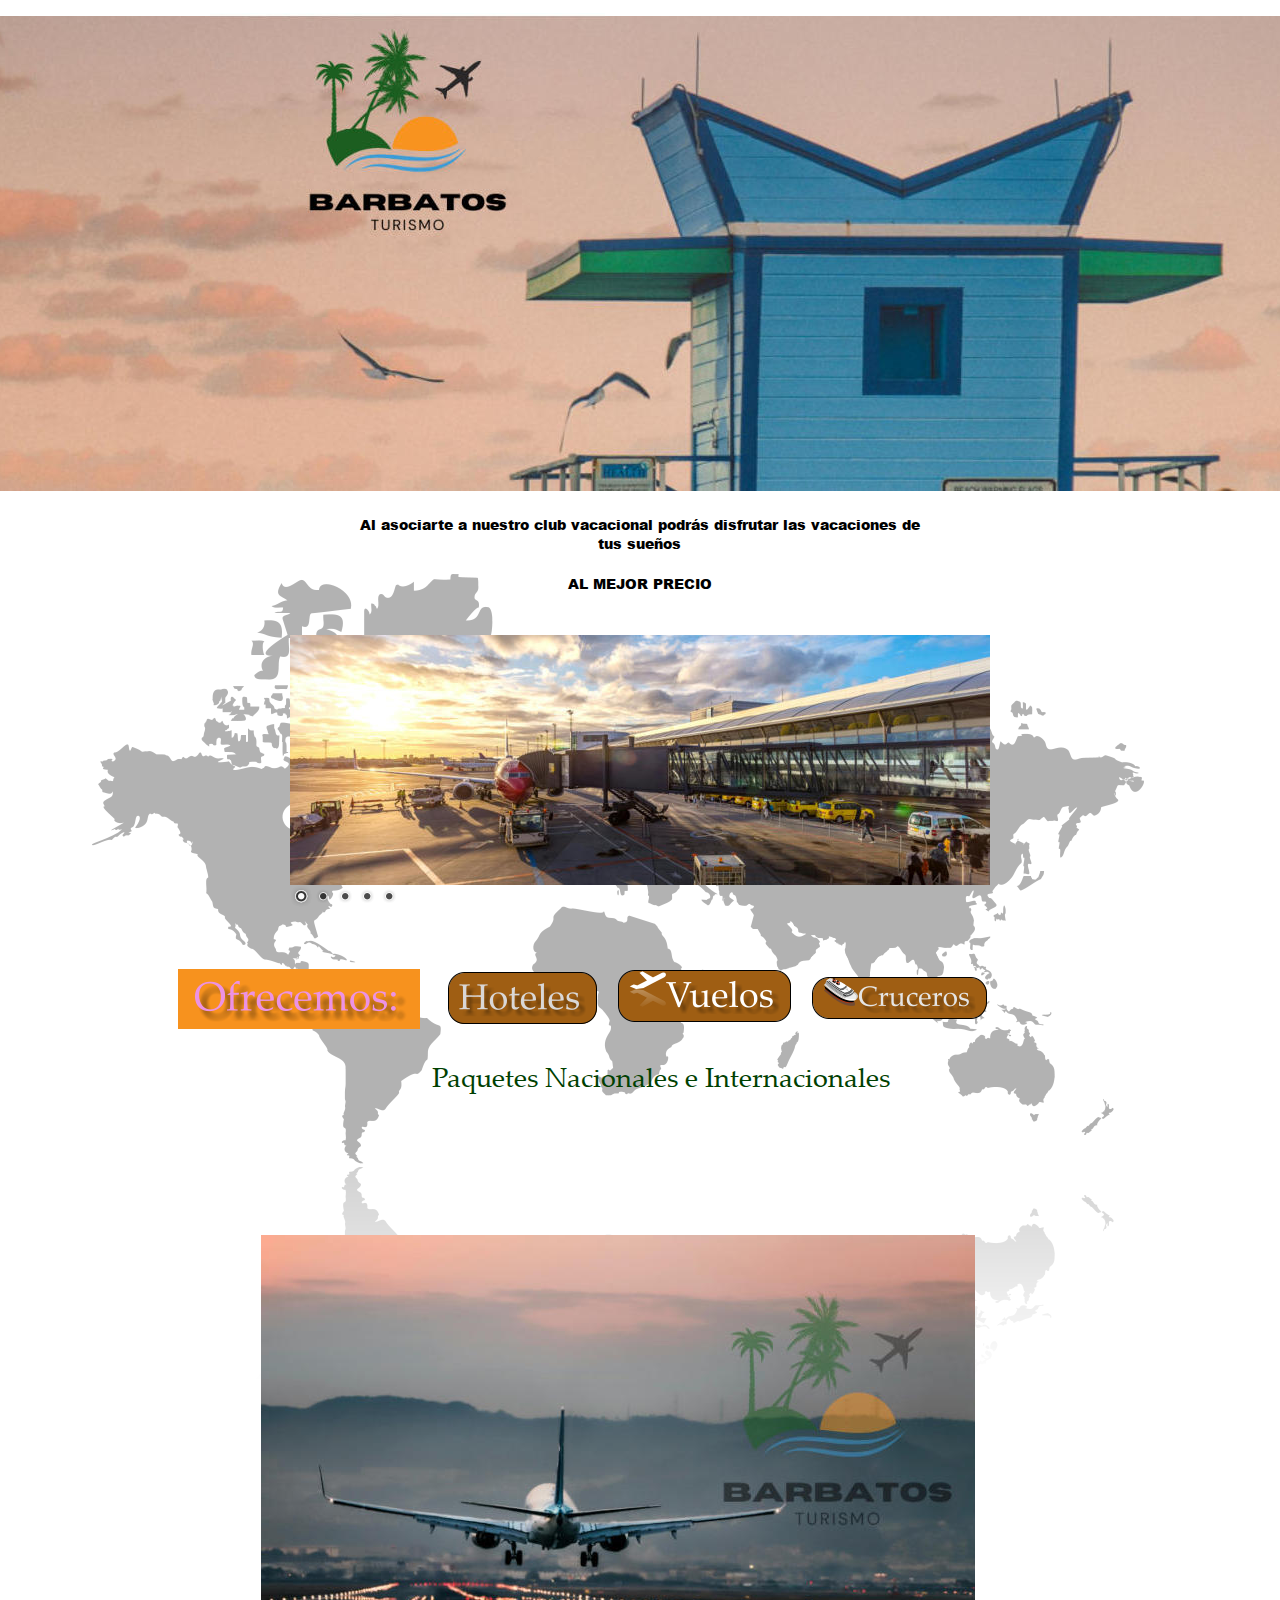
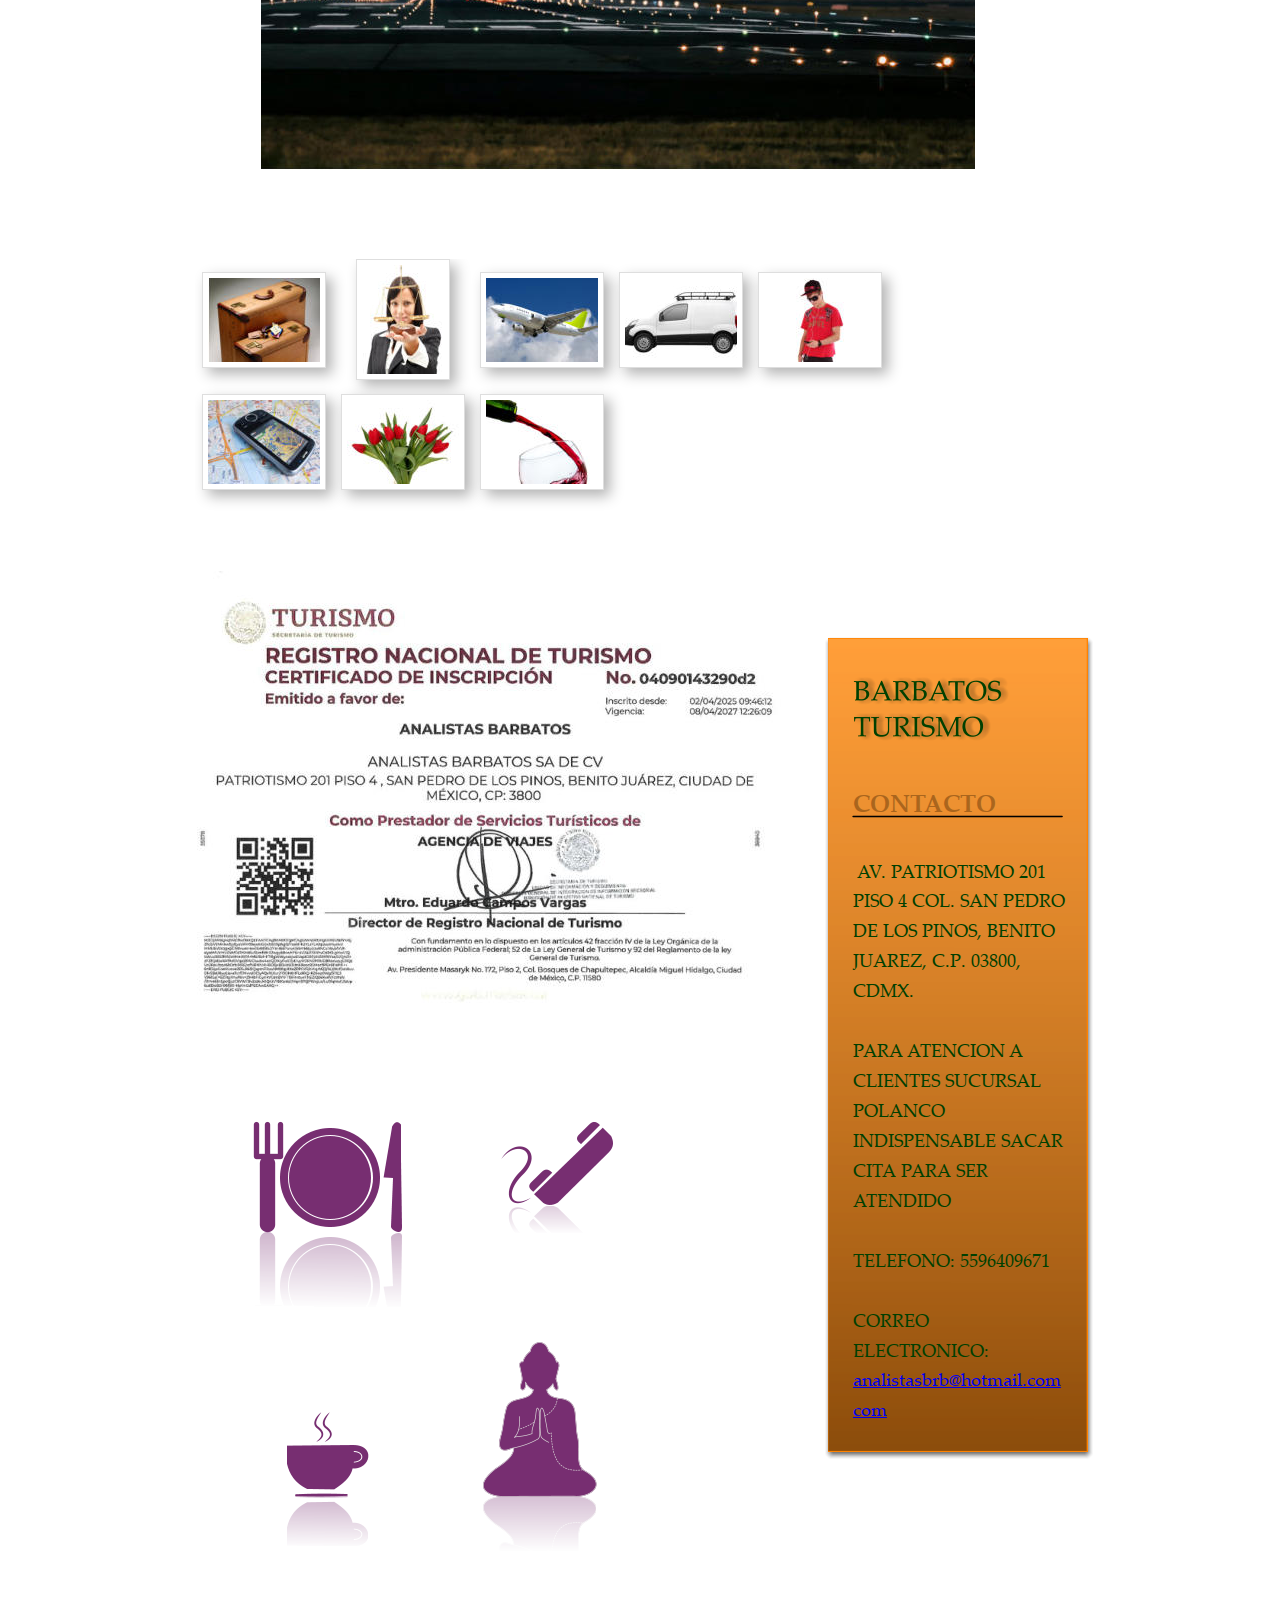
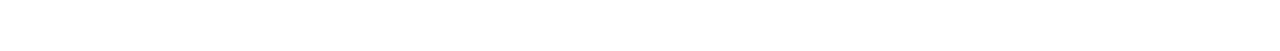
<file: index.htm>
<!DOCTYPE html PUBLIC "-//W3C//DTD XHTML 1.0 Transitional//EN" "http://www.w3.org/TR/xhtml1/DTD/xhtml1-transitional.dtd">
<html xmlns="http://www.w3.org/1999/xhtml">
<head>
 <meta http-equiv="X-UA-Compatible" content="IE=EDGE"/>
 <meta http-equiv="Content-Type" content="text/html; charset=Windows-1252"/>
 <meta name="Generator" content="Xara HTML filter v.8.1.1.474"/>
 <meta name="XAR Files" content="index_htm_files/xr_files.txt"/>
 <title>Barbatos Turismo | Viajando Juntos al siguiente nivel</title>
 <meta name="viewport" content="width=device-width, initial-scale=1" />
 <meta name="keywords" content="agencia de viajes, venta de boletos, vuelos baratos"/>
 <meta name="description" content="Barbatos Turismo te lleva a vivir experiencias únicas alrededor del mundo. Descubre destinos increíbles y personaliza tu viaje con atención personalizada desde CDMX."/>
 <link rel="stylesheet" type="text/css" href="index_htm_files/xr_fonts.css"/>
 <script type="text/javascript"><!--
 if(navigator.userAgent.indexOf('MSIE')!=-1 || navigator.userAgent.indexOf('Trident')!=-1){ document.write('<link rel="stylesheet" type="text/css" href="index_htm_files/xr_fontsie.css"/>');}
 --></script>
 <script language="JavaScript" type="text/javascript">document.documentElement.className="xr_bgh0";</script>
 <link rel="stylesheet" type="text/css" href="index_htm_files/xr_main.css"/>
 <link rel="stylesheet" type="text/css" href="index_htm_files/xr_text.css"/>
 <link rel="stylesheet" type="text/css" href="index_htm_files/custom_styles.css"/>
 <link rel="shortcut icon" type="image/ico" href="index_htm_files/favicon.ico"/>
 <link rel="icon" type="image/ico" href="index_htm_files/favicon.ico"/>
 <script type="text/javascript" src="index_htm_files/roe.js"></script>
 <script type="text/javascript" src="index_htm_files/replaceMobileFonts.js"></script>
 <link rel="stylesheet" type="text/css" href="index_htm_files/xr_all.css" id="xr_mvcss"/>
 <!--[if lt IE 9]><link rel="stylesheet" type="text/css" href="index_htm_files/xr_ie.css"/><![endif]-->
 <script type="text/javascript"> var xr_multivar=1;xr_ios_ini2();</script>
 <script type="text/javascript" src="index_htm_files/jquery.js"></script>
 <script type="text/javascript" src="index_htm_files/datamap.js"></script>
 <link rel="stylesheet" type="text/css" href="index_htm_files/ani.css"/>
 <script type="text/javascript" src="index_htm_files/jquery.cycle.all.min.js"></script>
 <script type="text/javascript" src="index_htm_files/cycle_bottomradio_v8_config.js"></script>
 <script type="text/javascript" src="index_htm_files/mosaic.1.0.1.min.js"></script>
 <link rel="stylesheet" type="text/css" href="index_htm_files/mosaic.css"/>
 <script type="text/javascript" src="index_htm_files/mosiacBlockBar1_conf.js"></script>
 <script type="text/javascript" src="index_htm_files/simpleGallery_config.js"></script>
 <script type="text/javascript" src="index_htm_files/simpleGallery_5cols.js"></script>
 <link rel="stylesheet" type="text/css" href="index_htm_files/simpleGallery.css"/>
 <script type="text/javascript" src="index_htm_files/sghighslide.js"></script>
 <link rel="stylesheet" type="text/css" href="index_htm_files/sghighslide.css"/>
 <script type="text/javascript" src="index_htm_files/jquery.resize.min.js"></script>
 <script type="text/javascript" src="index_htm_files/jquery.jscrollpane.min.js"></script>
 <link rel="stylesheet" type="text/css" href="index_htm_files/jquery.jscrollpane.css"/>
 <script type="text/javascript" src="index_htm_files/1.js"></script>
 <script type="text/javascript" src="index_htm_files/2.js"></script>
 <script type="text/javascript" src="index_htm_files/3.js"></script>
 <script type="text/javascript" src="index_htm_files/4.js"></script>
 <script type="text/javascript" src="index_htm_files/5.js"></script>
 <script type="text/javascript" src="index_htm_files/6.js"></script>
</head>
<body class="xr_bgb0">
<div class="xr_ap" id="xr_bph" style="width: 100%; height: 100%; left: 0px; top: 0px; overflow: hidden;">
<div class="xr_ar xr_mvp_2 xr_mvpo " style="width: 100%; height: 100%;">
<div class="xr_pbd">
</div>
</div>
</div>
<!--[if gte IE 9]><!-->
<div id="xr_xr" class="xr_noc" style="top:0px; position:relative; text-align:left; margin:0 auto;" onmousedown="xr_mm(event);">
<!--<![endif]-->
<!--[if lt IE 9]>
<div class="xr_ap" id="xr_xr" style="width: 960px; height: 3236px; top:0px; left:50%; margin-left: -480px; text-align: left;">
<![endif]-->
 <script type="text/javascript">var xr_xr=document.getElementById("xr_xr")</script>
<div id="xr_td" class="xr_td">
<div id="xr_mvp_1" class="xr_mvp_1 xr_bgn_0_-768_3972" style="position:absolute; width:960px; height:3236px;">
<div class="xr_ap xr_xri_" style="width: 960px; height: 3236px;">
 <img class="xr_rn_ xr_ap" src="index_htm_files/29.png" alt="" title="" style="left: -69px; top: 574px; width: 1053px; height: 1182px;"/>
 <img class="xr_ap" src="index_htm_files/103.jpg" alt="" title="" style="left: -195px; top: 16px; width: 1351px; height: 475px;"/>
 <div class="Normal_text" style="position: absolute; left:185px; top:530px; width:590px; height:10px;font-family:'Arial Black';font-weight:900;font-size:13.97px;">
  <span class="xr_tc Normal_text" style="left: -15.25px; top: -15.37px; width: 625px;font-family:'Arial Black';font-weight:900;font-size:13.97px;">Al asociarte a nuestro club vacacional podr&#225;s disfrutar las vacaciones de </span>
  <span class="xr_tc Normal_text" style="left: 249.33px; top: 4.32px; width: 91px;font-family:'Arial Black';font-weight:900;font-size:13.97px;">tus sue&#241;os</span>
  <span class="xr_tc Normal_text" style="left: 216.04px; top: 43.71px; width: 158px;font-family:'Arial Black';font-weight:900;font-size:13.97px;">AL MEJOR PRECIO</span>
 </div>
<div class="xr_noreset " style="position: absolute; left: 130px; top: 635px; width: 700px; height: 280px; overflow: hidden;">
<div id="cycleBottomradio_v8_0" class="xwidget"></div>
</div>
 <img class="xr_rn_ xr_ap" src="index_htm_files/201.png" alt="Ofrecemos:" title="" style="left: 18px; top: 969px; width: 242px; height: 60px;"/>
 <img class="xr_rn_ xr_ap" src="index_htm_files/188.jpg" alt="" title="" style="left: 50px; top: -67px; width: 395px; height: 395px;"/>
 <img class="xr_rn_ xr_ap" src="index_htm_files/107.png" alt="Hoteles" title="" style="left: 288px; top: 972px; width: 150px; height: 53px;"/>
 <img class="xr_rn_ xr_ap" src="index_htm_files/34.png" alt="Vuelos" title="" style="left: 458px; top: 969px; width: 174px; height: 53px;"/>
 <img class="xr_rn_ xr_ap" src="index_htm_files/35.png" alt="" title="" style="left: 469px; top: 971px; width: 37px; height: 36px;"/>
 <img class="xr_rn_ xr_ap" src="index_htm_files/206.png" alt="Cruceros" title="" style="left: 652px; top: 976px; width: 176px; height: 43px;"/>
 <img class="xr_rn_ xr_ap" src="index_htm_files/42.png" alt="" title="" style="left: 663px; top: 978px; width: 35px; height: 28px;"/>
 <div class="xr_s0" style="position: absolute; left:272px; top:1083px; width:451px; height:10px;">
  <span class="xr_tl xr_s0" style="top: -28.28px;">Paquetes Nacionales e Internacionales</span>
 </div>
<div class="xr_noreset " style="position: absolute; left: 101px; top: 1235px; width: 714px; height: 535px; overflow: hidden;">
<div id="mosaicBlockBar1_0" class="xwidget"></div>
</div>
<div class="xr_noreset " style="position: absolute; left: 35px; top: 1859px; width: 712px; height: 534px; overflow: hidden;">
<div id="simpleGallery5Columns_0" class="xwidget simpleGallery"></div>
</div>
 <img class="xr_rn_ xr_ap" src="index_htm_files/229.png" alt="BARBATOS TURISMO" title="" style="left: 659px; top: 2231px; width: 280px; height: 833px;"/>
 <div class="xr_s1" style="position: absolute; left:693px; top:2408px; width:208px; height:10px;">
  <span class="xr_tl xr_s1" style="top: -24.85px;"><span id="Panel:32Text"></span>CONTACTO</span>
  <span class="xr_tl xr_s2" style="top: 47.5px;">&nbsp;AV. PATRIOTISMO 201 </span>
  <span class="xr_tl xr_s2" style="top: 77.44px;">PISO 4 COL. SAN PEDRO </span>
  <span class="xr_tl xr_s2" style="top: 107.38px;">DE LOS PINOS, BENITO </span>
  <span class="xr_tl xr_s2" style="top: 137.32px;">JUAREZ, C.P. 03800, </span>
  <span class="xr_tl xr_s2" style="top: 167.26px;">CDMX.</span>
  <span class="xr_tl xr_s2" style="top: 227.13px;">PARA ATENCION A </span>
  <span class="xr_tl xr_s2" style="top: 257.07px;">CLIENTES SUCURSAL </span>
  <span class="xr_tl xr_s2" style="top: 287.01px;">POLANCO </span>
  <span class="xr_tl xr_s2" style="top: 316.95px;">INDISPENSABLE SACAR </span>
  <span class="xr_tl xr_s2" style="top: 346.89px;">CITA PARA SER </span>
  <span class="xr_tl xr_s2" style="top: 376.83px;">ATENDIDO</span>
  <span class="xr_tl xr_s2" style="top: 436.71px;">TELEFONO: 5596409671</span>
  <span class="xr_tl xr_s2" style="top: 496.58px;">CORREO </span>
  <span class="xr_tl xr_s2" style="top: 526.52px;">ELECTRONICO: </span>
  <span class="xr_tl xr_s3" style="top: 556.46px;"><a href="&#109;&#97;&#105;&#108;&#116;&#111;&#58;&#97;&#116;&#101;&#110;&#99;&#105;&#111;&#110;&#64;&#98;&#97;&#114;&#98;&#97;&#116;&#111;&#115;&#116;&#117;&#114;&#105;&#109;&#111;&#46;&#99;&#111;&#109;" target="_self" onclick="return(xr_nn());" onmousemove="xr_mo(this,0)" >analistasbrb@hotmail.com</a></span>
  <span class="xr_tl xr_s3" style="top: 586.4px;"><a href="&#109;&#97;&#105;&#108;&#116;&#111;&#58;&#97;&#116;&#101;&#110;&#99;&#105;&#111;&#110;&#64;&#98;&#97;&#114;&#98;&#97;&#116;&#111;&#115;&#116;&#117;&#114;&#105;&#109;&#111;&#46;&#99;&#111;&#109;" target="_self" onclick="return(xr_nn());" onmousemove="xr_mo(this,0)" >com</a>&nbsp;</span>
 </div>
 <img class="xr_rn_ xr_ap" src="index_htm_files/230.png" alt="" title="" style="left: 93px; top: 2721px; width: 149px; height: 222px;"/>
 <img class="xr_rn_ xr_ap" src="index_htm_files/231.png" alt="" title="" style="left: 127px; top: 3011px; width: 82px; height: 169px;"/>
 <img class="xr_rn_ xr_ap" src="index_htm_files/232.png" alt="" title="" style="left: 339px; top: 2721px; width: 114px; height: 168px;"/>
 <img class="xr_rn_ xr_ap" src="index_htm_files/233.png" alt="" title="" style="left: 323px; top: 2942px; width: 114px; height: 309px;"/>
 <a href="registro.htm" onclick="return(xr_nn());">
  <img class="xr_rn_ xr_ap" src="index_htm_files/234.jpg" alt="" title="" onmousemove="xr_mo(this,0,event)" style="left: 13px; top: 2171px; width: 610px; height: 458px;"/>
 </a>
 <div id="xr_xo0" class="xr_ap" style="left:0; top:0; width:960px; height:100px; visibility:hidden; z-index:3;">
 <a href="" onclick="return(false);" onmousedown="xr_ppir(this);">
 </a>
 </div>
 <div id="xr_xd0"></div>
</div>
</div>
<div id="xr_mvp_2" class="xr_mvp_2 xr_bgn_1_-768_5234 xr_mvpo" style="position:absolute; width:480px; height:4498px;">
<div class="xr_ap xr_xri_" style="width: 480px; height: 4498px;">
 <img class="xr_rn_ xr_ap" src="index_htm_files/133.png" alt="" title="" style="left: -174px; top: 574px; width: 843px; height: 946px;"/>
 <img class="xr_ap" src="index_htm_files/169.jpg" alt="" title="" style="left: -263px; top: 16px; width: 1179px; height: 414px;"/>
 <div class="Normal_text" style="position: absolute; left:0px; top:481px; width:480px; height:10px;font-family:'Arial Black';font-weight:900;font-size:13.97px;">
  <span class="xr_tc Normal_text" style="left: -7.07px; top: -15.37px; width: 499px;font-family:'Arial Black';font-weight:900;font-size:13.97px;">Al asociarte a nuestro club vacacional podr&#225;s disfrutar las </span>
  <span class="xr_tc Normal_text" style="left: 131.15px; top: 4.32px; width: 218px;font-family:'Arial Black';font-weight:900;font-size:13.97px;">vacaciones de tus sue&#241;os</span>
  <span class="xr_tc Normal_text" style="left: 161.04px; top: 43.71px; width: 158px;font-family:'Arial Black';font-weight:900;font-size:13.97px;">AL MEJOR PRECIO</span>
 </div>
<div class="xr_noreset " style="position: absolute; left: -68px; top: 635px; width: 700px; height: 280px; overflow: hidden;">
<div id="cycleBottomradio_v8_1" class="xwidget"></div>
</div>
 <img class="xr_rn_ xr_ap" src="index_htm_files/241.png" alt="Ofrecemos:" title="" style="left: 133px; top: 969px; width: 242px; height: 60px;"/>
 <img class="xr_rn_ xr_ap" src="index_htm_files/184.jpg" alt="" title="" style="left: -55px; top: -83px; width: 395px; height: 395px;"/>
 <img class="xr_rn_ xr_ap" src="index_htm_files/243.png" alt="Hoteles" title="" style="left: 179px; top: 1095px; width: 150px; height: 53px;"/>
 <img class="xr_rn_ xr_ap" src="index_htm_files/136.png" alt="Vuelos" title="" style="left: 160px; top: 1232px; width: 174px; height: 53px;"/>
 <img class="xr_rn_ xr_ap" src="index_htm_files/137.png" alt="" title="" style="left: 172px; top: 1234px; width: 37px; height: 36px;"/>
 <img class="xr_rn_ xr_ap" src="index_htm_files/246.png" alt="Cruceros" title="" style="left: 159px; top: 1374px; width: 176px; height: 44px;"/>
 <img class="xr_rn_ xr_ap" src="index_htm_files/139.png" alt="" title="" style="left: 171px; top: 1376px; width: 35px; height: 29px;"/>
 <div class="xr_s0" style="position: absolute; left:14px; top:1515px; width:451px; height:10px;">
  <span class="xr_tl xr_s0" style="top: -28.28px;">Paquetes Nacionales e Internacionales</span>
 </div>
<div class="xr_noreset " style="position: absolute; left: 0px; top: 2225px; width: 480px; height: 360px; overflow: hidden;">
<div id="mosaicBlockBar1_1" class="xwidget"></div>
</div>
<div class="xr_noreset " style="position: absolute; left: 26px; top: 2889px; width: 454px; height: 341px; overflow: hidden;">
<div id="simpleGallery5Columns_1" class="xwidget simpleGallery"></div>
</div>
 <img class="xr_rn_ xr_ap" src="index_htm_files/262.png" alt="BARBATOS TURISMO" title="" style="left: 39px; top: 3694px; width: 405px; height: 739px;"/>
 <div class="xr_s1" style="position: absolute; left:85px; top:3941px; width:306px; height:10px;">
  <span class="xr_tl xr_s1" style="top: -24.85px;"><span id="Xxr_v2_Panel:32Text1"></span>CONTACTO</span>
  <span class="xr_tl xr_s2" style="top: 47.5px;">&nbsp;AV. PATRIOTISMO 201 PISO 4 COL. </span>
  <span class="xr_tl xr_s2" style="top: 77.44px;">SAN PEDRO DE LOS PINOS, BENITO </span>
  <span class="xr_tl xr_s2" style="top: 107.38px;">JUAREZ, C.P. 03800, CDMX.</span>
  <span class="xr_tl xr_s2" style="top: 167.26px;">PARA ATENCION A CLIENTES </span>
  <span class="xr_tl xr_s2" style="top: 197.2px;">SUCURSAL POLANCO </span>
  <span class="xr_tl xr_s2" style="top: 227.13px;">INDISPENSABLE SACAR CITA PARA </span>
  <span class="xr_tl xr_s2" style="top: 257.07px;">SER ATENDIDO</span>
  <span class="xr_tl xr_s2" style="top: 316.95px;">TELEFONO: 5596409671</span>
  <span class="xr_tl xr_s2" style="top: 376.83px;">CORREO ELECTRONICO: </span>
  <span class="xr_tl xr_s3" style="top: 406.77px;"><a href="&#109;&#97;&#105;&#108;&#116;&#111;&#58;&#97;&#116;&#101;&#110;&#99;&#105;&#111;&#110;&#64;&#98;&#97;&#114;&#98;&#97;&#116;&#111;&#115;&#116;&#117;&#114;&#105;&#109;&#111;&#46;&#99;&#111;&#109;" target="_self" onclick="return(xr_nn());" onmousemove="xr_mo(this,6)" >atencion&#64;barbatosturimo.com</a>&nbsp;</span>
 </div>
 <img class="xr_rn_ xr_ap" src="index_htm_files/263.png" alt="" title="" style="left: 309px; top: 3343px; width: 114px; height: 309px;"/>
 <img class="xr_rn_ xr_ap" src="index_htm_files/264.png" alt="" title="" style="left: 72px; top: 3367px; width: 149px; height: 221px;"/>
 <img class="xr_rn_ xr_ap" src="index_htm_files/265.png" alt="" title="" style="left: 105px; top: 3174px; width: 82px; height: 170px;"/>
 <img class="xr_rn_ xr_ap" src="index_htm_files/266.png" alt="" title="" style="left: 319px; top: 3200px; width: 115px; height: 168px;"/>
 <a href="registro.htm" target="_blank" onclick="return(xr_nn());">
  <img class="xr_rn_ xr_ap" src="index_htm_files/268.jpg" alt="" title="" onmousemove="xr_mo(this,6,event)" style="left: -14px; top: 1647px; width: 500px; height: 375px;"/>
 </a>
 <div id="xr_xo6" class="xr_ap" style="left:0; top:0; width:480px; height:100px; visibility:hidden; z-index:3;">
 <a href="" onclick="return(false);" onmousedown="xr_ppir(this);">
 </a>
 </div>
 <div id="xr_xd6"></div>
</div>
</div>
</div>
</div>
<!--[if lt IE 7]><script type="text/javascript" src="index_htm_files/png.js"></script><![endif]-->
<!--[if IE]><script type="text/javascript">xr_aeh()</script><![endif]--><!--[if !IE]>--><script type="text/javascript">xr_htm();repMobFonts();window.addEventListener('load', xr_aeh, false);</script><!--<![endif]-->
</body>
</html>
</file>
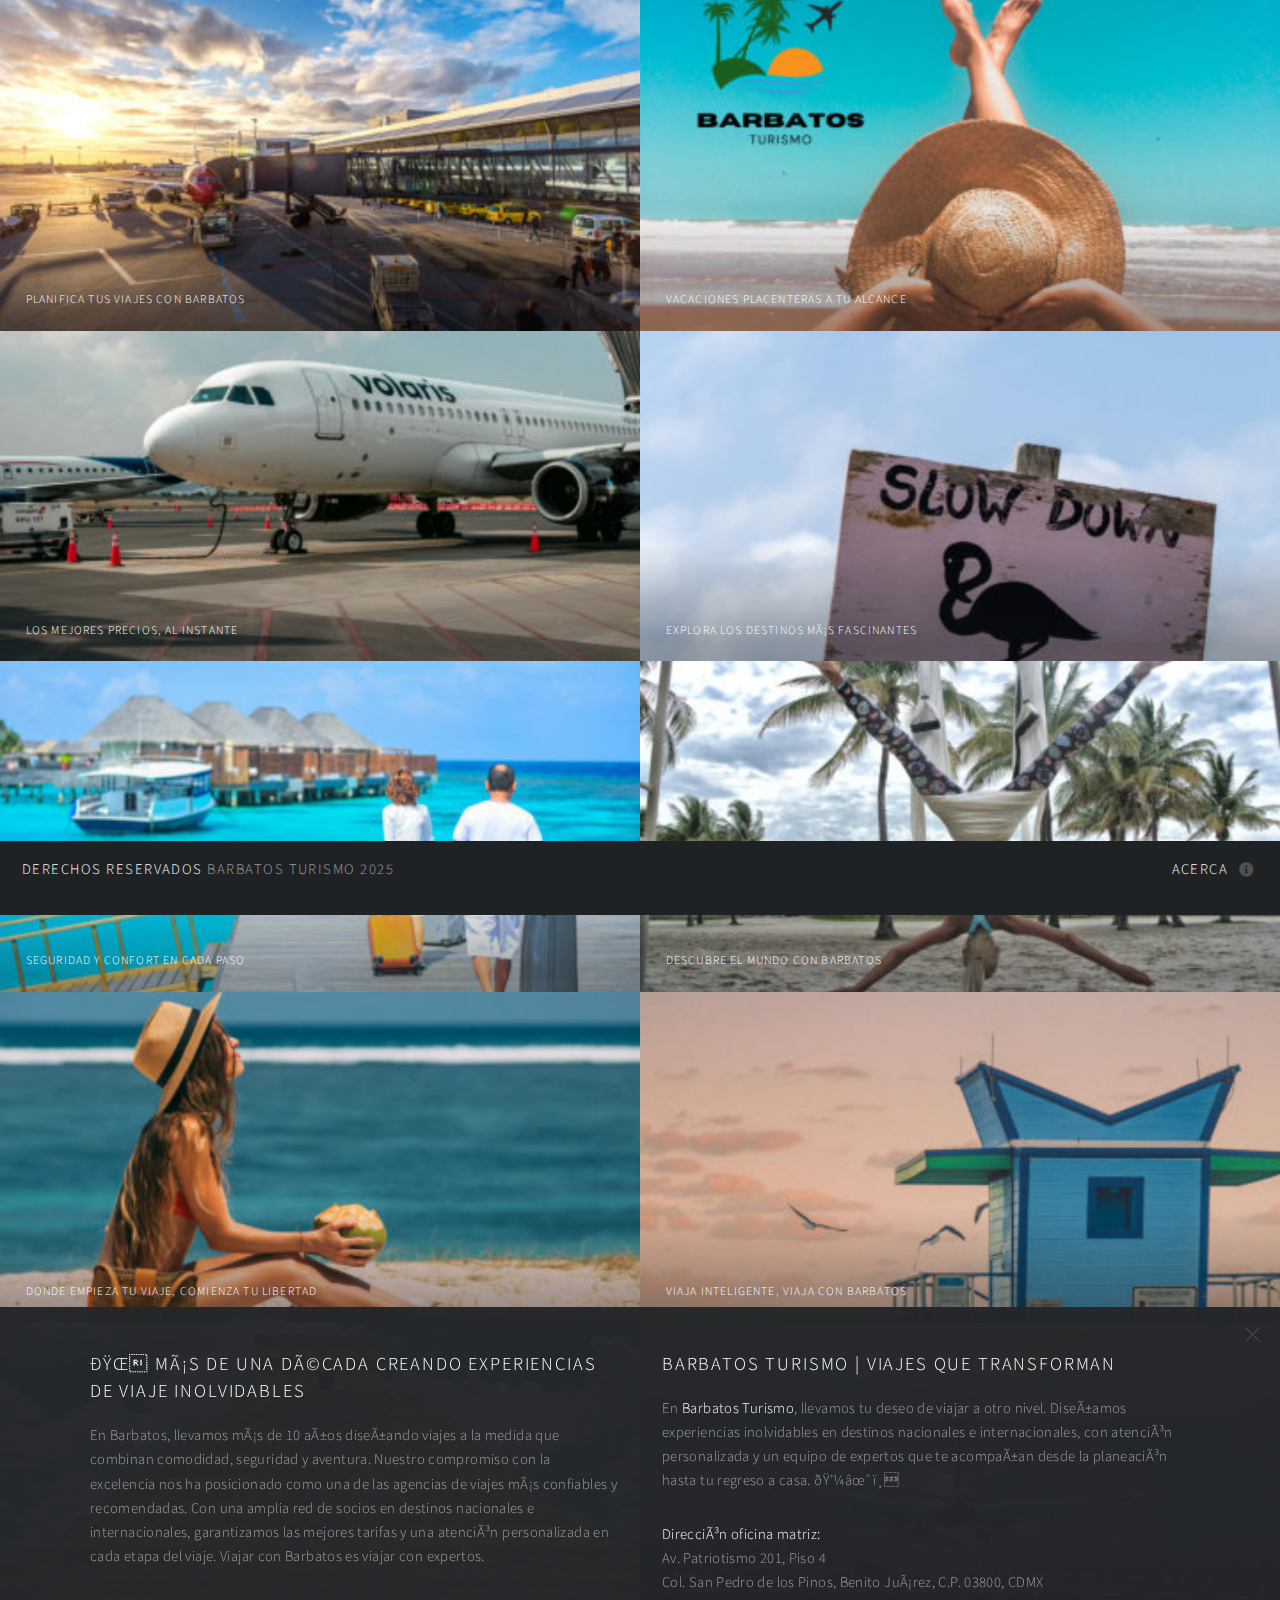
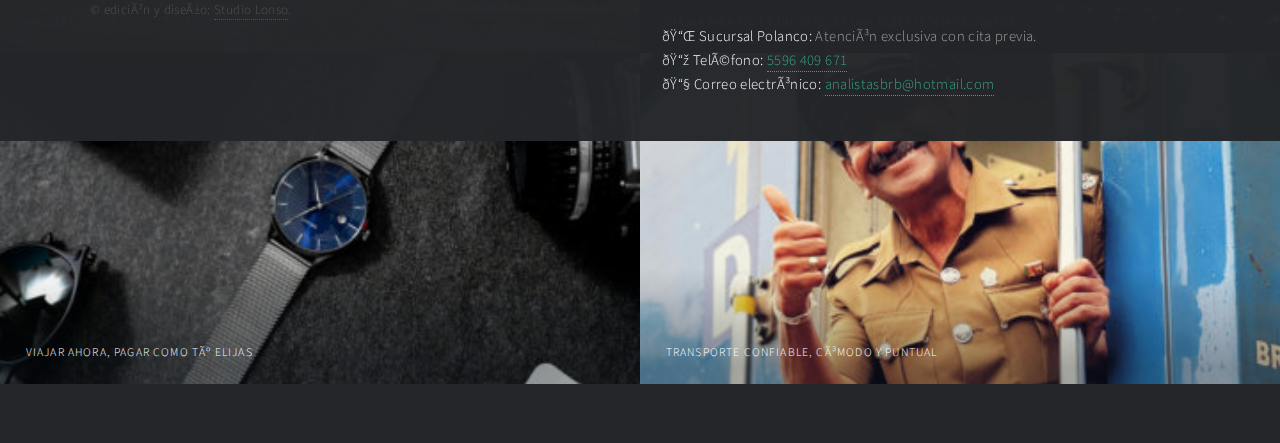
<file: index.html>
<!DOCTYPE HTML>
<!--
	Multiverse by HTML5 UP
	html5up.net | @ajlkn
	Free for personal and commercial use under the CCA 3.0 license (html5up.net/license)
-->
<html>
	<head>
		<title>Barbatos Turismo | Viajando Juntos al Siguiente Nivel</title>
<!-- agrega debajo de <meta charset="utf-8" /> -->
<meta name="description" content="Barbatos Turismo te lleva a vivir experiencias únicas alrededor del mundo. Descubre destinos increíbles y personaliza tu viaje con atención personalizada desde CDMX.">
<link rel="stylesheet" href="assets/css/main.css" />
		<noscript><link rel="stylesheet" href="assets/css/noscript.css" /></noscript>
	</head>
	<body class="is-preload">

		<!-- Wrapper -->
			<div id="wrapper">

				<!-- Header -->
					<header id="header">
						<h1><a href="index.html"><strong>DERECHOS RESERVADOS</strong> BARBATOS TURISMO 2025</a></h1>
						<nav>
							<ul>
								<li><a href="#footer" class="icon solid fa-info-circle">Acerca</a></li>
							</ul>
						</nav>
					</header>

				<!-- Main -->
					<div id="main">
						<article class="thumb">
							<a href="images/fulls/01.jpg" class="image"><img src="images/thumbs/01.jpg" alt="" /></a>
							<h2>Planifica tus viajes con Barbatos</h2>
							<p>La forma más inteligente de descubrir el mundo. ✨</p>
						</article>
						<article class="thumb">
							<a href="images/fulls/02.jpg" class="image"><img src="images/thumbs/02.jpg" alt="" /></a>
							<h2>Vacaciones placenteras a tu alcance</h2>
							<p>Reserva en los mejores hoteles y déjate llevar por la experiencia de viajar sin preocupaciones. 🏖️🧳</p>
						</article>
						<article class="thumb">
							<a href="images/fulls/03.jpg" class="image"><img src="images/thumbs/03.jpg" alt="" /></a>
							<h2>Los mejores precios, al instante</h2>
							<p>Accede a un abanico de opciones en vuelos y elige lo que se adapta mejor a ti. ¡Comparar nunca fue tan fácil! 💸✈️</p>
						</article>
						<article class="thumb">
							<a href="images/fulls/04.jpg" class="image"><img src="images/thumbs/04.jpg" alt="" /></a>
							<h2>Explora los destinos más fascinantes</h2>
							<p>Con nuestra guía de atractivos turísticos, cada viaje se convierte en una aventura inolvidable. 🌍📍</p>
						</article>
						<article class="thumb">
							<a href="images/fulls/05.jpg" class="image"><img src="images/thumbs/05.jpg" alt="" /></a>
							<h2>Seguridad y confort en cada paso</h2>
							<p>Viajar con Barbatos es sinónimo de tranquilidad, confianza y placer. 🚐🛡️</p>
						</article>
						<article class="thumb">
							<a href="images/fulls/06.jpg" class="image"><img src="images/thumbs/06.jpg" alt="" /></a>
							<h2>Descubre el Mundo con Barbatos</h2>
							<p>No se trata solo de viajar, se trata de vivir historias que recordarás para siempre. ✈️</p>
						</article>
						<article class="thumb">
							<a href="images/fulls/07.jpg" class="image"><img src="images/thumbs/07.jpg" alt="" /></a>
							<h2>Donde Empieza tu Viaje, Comienza tu Libertad</h2>
							<p>Olvídate de las preocupaciones y prepárate para disfrutar.
								En Barbatos diseñamos cada experiencia como si fuera única, porque lo es..</p>
						</article>
						<article class="thumb">
							<a href="images/fulls/08.jpg" class="image"><img src="images/thumbs/08.jpg" alt="" /></a>
							<h2>Viaja Inteligente, Viaja con Barbatos</h2>
							<p>💼 Ya sea por trabajo o placer, cada detalle cuenta.
								Optimiza tu tiempo, tu inversión y tu energía con nuestras soluciones de viaje a la medida..</p>
						</article>
						<article class="thumb">
							<a href="images/fulls/09.jpg" class="image"><img src="images/thumbs/09.jpg" alt="" /></a>
							<h2>Haz de cada destino un recuerdo eterno</h2>
							<p>No colecciones boletos, colecciona momentos.
								Con Barbatos, cada lugar se convierte en una historia que vale la pena contar.🏞️</p>
						</article>
						<article class="thumb">
							<a href="images/fulls/10.jpg" class="image"><img src="images/thumbs/10.jpg" alt="" /></a>
							<h2>Viajar bien no es un lujo, es una elección inteligente</h2>
							<p>Con Barbatos tienes acceso a las mejores tarifas, las mejores experiencias y el mejor soporte.
								Porque tu tranquilidad vale más que cualquier oferta.🛫</p>
						</article>
						<article class="thumb">
							<a href="images/fulls/11.jpg" class="image"><img src="images/thumbs/11.jpg" alt="" /></a>
							<h2>Viajar ahora, pagar como tú elijas</h2>
							<p>En Barbatos, entendemos que cada viaje comienza con una buena decisión financiera.
								Aceptamos múltiples formas de pago, desde transferencias y tarjetas hasta planes diferidos.
								Tú eliges cómo pagar, nosotros nos encargamos de que llegues.💳</p>
						</article>
						<article class="thumb">
							<a href="images/fulls/12.jpg" class="image"><img src="images/thumbs/12.jpg" alt="" /></a>
							<h2>Transporte confiable, cómodo y puntual</h2>
							<p>Desde tu llegada al aeropuerto hasta tus recorridos locales, con Barbatos siempre estarás en buenas manos.
								Traslados privados, colectivos y vehículos premium listos para que te muevas sin estrés y con estilo.
								Viajar tranquilo empieza desde que tocas tierra.🚐</p>
						</article>
					</div>

				<!-- Footer -->
					<footer id="footer" class="panel">
						<div class="inner split">
							<div>
								<section>
									<h2>🌍 Más de una década creando experiencias de viaje inolvidables</h2>
									<p>En Barbatos, llevamos más de 10 años diseñando viajes a la medida que combinan comodidad, seguridad y aventura. Nuestro compromiso con la excelencia nos ha posicionado como una de las agencias de viajes más confiables y recomendadas. Con una amplia red de socios en destinos nacionales e internacionales, garantizamos las mejores tarifas y una atención personalizada en cada etapa del viaje.
										Viajar con Barbatos es viajar con expertos.</p>
								<p class="copyright">
									&copy; edición y diseño: <a href="http://lonso.net">Studio Lonso</a>.
								</p>
							</div>
							<div>
								<section>
									<h2>Barbatos Turismo | Viajes que Transforman</h2>
									<p>En <strong>Barbatos Turismo</strong>, llevamos tu deseo de viajar a otro nivel. Diseñamos experiencias inolvidables en destinos nacionales e internacionales, con atención personalizada y un equipo de expertos que te acompañan desde la planeación hasta tu regreso a casa. 💼✈️</p>
									<p><strong>Dirección oficina matriz:</strong><br>
									Av. Patriotismo 201, Piso 4<br>
									Col. San Pedro de los Pinos, Benito Juárez, C.P. 03800, CDMX</p>
									<p><strong>📌 Sucursal Polanco:</strong> Atención exclusiva con cita previa.<br>
									<strong>📞 Teléfono:</strong> <a href="tel:5596409671">5596 409 671</a><br>
									<strong>📧 Correo electrónico:</strong> <a href="mailto:analistasbrb@hotmail.com">analistasbrb@hotmail.com</a></p>
								  </section>								  
							</div>
						</div>
					</footer>

			</div>

		<!-- Scripts -->
			<script src="assets/js/jquery.min.js"></script>
			<script src="assets/js/jquery.poptrox.min.js"></script>
			<script src="assets/js/browser.min.js"></script>
			<script src="assets/js/breakpoints.min.js"></script>
			<script src="assets/js/util.js"></script>
			<script src="assets/js/main.js"></script>

	</body>
</html>
</file>
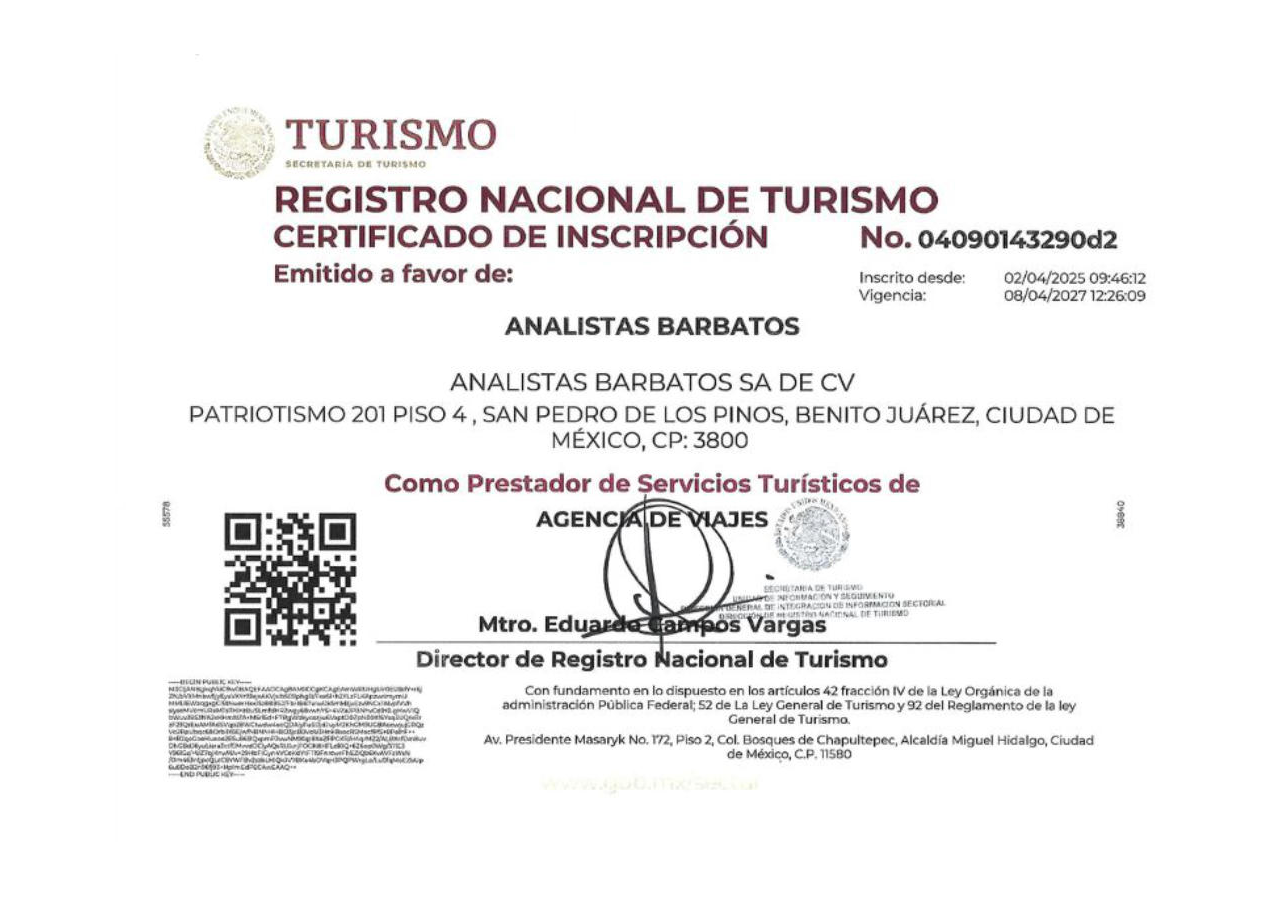
<file: registro.htm>
<!DOCTYPE html PUBLIC "-//W3C//DTD XHTML 1.0 Transitional//EN" "http://www.w3.org/TR/xhtml1/DTD/xhtml1-transitional.dtd">
<html xmlns="http://www.w3.org/1999/xhtml">
<head>
 <meta http-equiv="X-UA-Compatible" content="IE=EDGE"/>
 <meta http-equiv="Content-Type" content="text/html; charset=Windows-1252"/>
 <meta name="Generator" content="Xara HTML filter v.8.1.1.474"/>
 <meta name="XAR Files" content="index_htm_files/xr_files.txt"/>
 <title>Barbatos Turismo | Viajando Juntos al siguiente nivel</title>
 <meta name="viewport" content="width=device-width, initial-scale=1" />
 <meta name="keywords" content="agencia de viajes, venta de boletos, vuelos baratos"/>
 <meta name="description" content="Barbatos Turismo te lleva a vivir experiencias �nicas alrededor del mundo. Descubre destinos incre�bles y personaliza tu viaje con atenci�n personalizada desde CDMX."/>
 <link rel="stylesheet" type="text/css" href="index_htm_files/xr_fonts.css"/>
 <script type="text/javascript"><!--
 if(navigator.userAgent.indexOf('MSIE')!=-1 || navigator.userAgent.indexOf('Trident')!=-1){ document.write('<link rel="stylesheet" type="text/css" href="index_htm_files/xr_fontsie.css"/>');}
 --></script>
 <script language="JavaScript" type="text/javascript">document.documentElement.className="xr_bgh2";</script>
 <link rel="stylesheet" type="text/css" href="index_htm_files/xr_main.css"/>
 <link rel="stylesheet" type="text/css" href="index_htm_files/xr_text.css"/>
 <link rel="stylesheet" type="text/css" href="index_htm_files/custom_styles.css"/>
 <link rel="shortcut icon" type="image/ico" href="index_htm_files/favicon.ico"/>
 <link rel="icon" type="image/ico" href="index_htm_files/favicon.ico"/>
 <script type="text/javascript" src="index_htm_files/roe.js"></script>
 <script type="text/javascript" src="index_htm_files/replaceMobileFonts.js"></script>
 <link rel="stylesheet" type="text/css" href="index_htm_files/xr_all.css" id="xr_mvcss"/>
 <!--[if lt IE 9]><link rel="stylesheet" type="text/css" href="index_htm_files/xr_ie.css"/><![endif]-->
 <script type="text/javascript"> var xr_multivar=1;xr_ios_ini2();</script>
 <link rel="stylesheet" type="text/css" href="index_htm_files/ani.css"/>
 <script type="text/javascript" src="index_htm_files/1.js"></script>
 <script type="text/javascript" src="index_htm_files/2.js"></script>
 <script type="text/javascript" src="index_htm_files/3.js"></script>
 <script type="text/javascript" src="index_htm_files/4.js"></script>
 <script type="text/javascript" src="index_htm_files/5.js"></script>
 <script type="text/javascript" src="index_htm_files/6.js"></script>
</head>
<body class="xr_bgb2">
<div class="xr_ap" id="xr_bph" style="width: 100%; height: 100%; left: 0px; top: 0px; overflow: hidden;">
<div class="xr_ar xr_mvp_4 xr_mvpo " style="width: 100%; height: 100%;">
<div class="xr_pbd">
</div>
</div>
</div>
<!--[if gte IE 9]><!-->
<div id="xr_xr" class="xr_noc" style="top:0px; position:relative; text-align:left; margin:0 auto;" onmousedown="xr_mm(event);">
<!--<![endif]-->
<!--[if lt IE 9]>
<div class="xr_ap" id="xr_xr" style="width: 960px; height: 922px; top:0px; left:50%; margin-left: -480px; text-align: left;">
<![endif]-->
 <script type="text/javascript">var xr_xr=document.getElementById("xr_xr")</script>
<div id="xr_td" class="xr_td">
<div id="xr_mvp_3" class="xr_mvp_3 xr_bgn_2_-768_1658" style="position:absolute; width:960px; height:922px;">
<div class="xr_ap xr_xri_" style="width: 960px; height: 922px;">
 <img class="xr_ap" src="index_htm_files/283.jpg" alt="" title="" style="left: -45px; top: 54px; width: 1050px; height: 788px;"/>
 <div id="xr_xo12" class="xr_ap" style="left:0; top:0; width:960px; height:100px; visibility:hidden; z-index:3;">
 <a href="" onclick="return(false);" onmousedown="xr_ppir(this);">
 </a>
 </div>
 <div id="xr_xd12"></div>
</div>
</div>
<div id="xr_mvp_4" class="xr_mvp_4 xr_bgn_3_-768_1083 xr_mvpo" style="position:absolute; width:480px; height:347px;">
<div class="xr_ap xr_xri_" style="width: 480px; height: 347px;">
 <img class="xr_rn_ xr_ap" src="index_htm_files/285.jpg" alt="" title="" style="left: 11px; top: 0px; width: 469px; height: 352px;"/>
 <div id="xr_xo18" class="xr_ap" style="left:0; top:0; width:480px; height:100px; visibility:hidden; z-index:3;">
 <a href="" onclick="return(false);" onmousedown="xr_ppir(this);">
 </a>
 </div>
 <div id="xr_xd18"></div>
</div>
</div>
</div>
</div>
<!--[if lt IE 7]><script type="text/javascript" src="index_htm_files/png.js"></script><![endif]-->
<!--[if IE]><script type="text/javascript">xr_aeh()</script><![endif]--><!--[if !IE]>--><script type="text/javascript">xr_htm();repMobFonts();window.addEventListener('load', xr_aeh, false);</script><!--<![endif]-->
</body>
</html>
</file>
<file: index_htm_files/xr_fonts.css>
@font-face {font-family: 'Arial Black';font-weight:900;font-style:normal;src: url("XaraWDEmbeddedHTMLfont1.eot?") format("embedded-opentype"), url("XaraWDEmbeddedHTMLfont1.ttf") format("truetype"), local('Arial Black'), local("ArialBlack");}
@font-face {font-family: 'Palatino Linotype Regular';font-weight:normal;font-style:normal;src: url("XaraWDEmbeddedHTMLfont2.eot?") format("embedded-opentype"), url("XaraWDEmbeddedHTMLfont2.ttf") format("truetype"), local('Palatino Linotype Regular'), local("PalatinoLinotype");}
@font-face {font-family: 'Palatino Linotype Bold';font-weight:700;font-style:normal;src: url("XaraWDEmbeddedHTMLfont3.eot?") format("embedded-opentype"), url("XaraWDEmbeddedHTMLfont3.ttf") format("truetype"), local('Palatino Linotype Bold'), local("PalatinoLinotype");}
</file>
<file: index_htm_files/xr_fontsie.css>
@font-face {font-family: 'Arial Black';src: url("XaraWDEmbeddedHTMLfont1.eot?") format("embedded-opentype"), local('Arial Black'), local("ArialBlack");}
@font-face {font-family: 'Palatino Linotype Regular';src: url("XaraWDEmbeddedHTMLfont2.eot?") format("embedded-opentype"), local('Palatino Linotype Regular'), local("PalatinoLinotype");}
@font-face {font-family: 'Palatino Linotype Bold';src: url("XaraWDEmbeddedHTMLfont3.eot?") format("embedded-opentype"), local('Palatino Linotype Bold'), local("PalatinoLinotype");}
</file>
<file: index_htm_files/xr_main.css>
/* Site settings */
body {background-color:#ffffff;margin:0px;font-family:Arial,sans-serif;font-size:13px;font-weight:normal;font-style:normal;text-decoration:none;color:#000000;letter-spacing:0em;-webkit-print-color-adjust:exact;}
a {text-decoration:underline;}
a:link {color:#0000EE; cursor:pointer;}
a:visited {color:#561A8B;}
a:hover {color:#0000EE;}
a * {color:#0000EE;text-decoration:underline;}
sup {font-size:0.5em; vertical-align: 0.66em;}
sub {font-size:0.5em; vertical-align: -0.1em;}
.xr_tl {position: absolute; white-space: pre; unicode-bidi:bidi-override;}
.xr_tr {position: absolute; white-space: pre; unicode-bidi:bidi-override; text-align:right;}
.xr_tc {position: absolute; white-space: pre; unicode-bidi:bidi-override; text-align:center;}
.xr_tj {position: absolute; unicode-bidi:bidi-override; text-align:justify;}
.xr_tb {position: absolute; unicode-bidi:bidi-override;}
.xr_e1 {display: inline-block; border:none; white-space:normal;}
.xr_e2 {position: absolute; display: block; border:none;}
.xr_ap {position: absolute; border:none;}
.xr_ar {position: absolute; display:block;}
.xr_ae {position: relative; border:none;}
.xr_strb {z-index: 1;}
.xr_xrc, .xr_xri_, .xr_sxri, .xr_xpos {z-index: 2;}
.xr_ro, .xr_rd, .xr_rs {z-index: 3;}
.xr_tu {unicode-bidi:bidi-override;margin-top:0px;margin-bottom:0px;}
.xr_tl, .xr_tr, .xr_tc, .xr_tj, .xr_tb {text-rendering: optimizeLegibility;}

.xr_tt0 {transition: all 0s;}
.xr_tt1 {transition: all 0.1s; transition-timing-function: ease-in;}
.xr_tt2 {transition: all 0.25s; transition-timing-function: ease-in;}
.xr_tt3 {transition: all 0.5s; transition-timing-function: ease-in;}
.xr_tt4 {transition: all 1s; transition-timing-function: ease-in;}
.xr_tt5 {transition: all 2s; transition-timing-function: ease-in;}
a:hover .xr_ro, a:active .xr_rd, .xr_nb0:hover .xr_ro{visibility:visible;opacity: 1;transform: none;}

a:active .xr_ro {opacity:0;}
.xr_ro, .xr_rd {visibility:hidden;opacity:0;}
.xr_ro0, .xr_rd0, a:active .xr_ro0 {opacity:0;}
.xr_ro1, .xr_rd1, a:active .xr_ro1 {transform:translate3d(0,-20%,0);}
.xr_ro2, .xr_rd2, a:active .xr_ro2 {transform:translate3d(20%,0,0);}
.xr_ro3, .xr_rd3, a:active .xr_ro3 {transform-origin:top; transform:scale3d(1,0.3,1);}
.xr_ro4, .xr_rd4, a:active .xr_ro4 {transform-origin:left; transform:scale3d(0.3,1,1);}
.xr_ro5, .xr_rd5, a:active .xr_ro5 {transform:rotate3d(1,0,0,180deg); -ms-transform: rotateX(180deg);}
.xr_ro6, .xr_rd6, a:active .xr_ro6 {transform:rotate3d(0,1,0,180deg); -ms-transform: rotateY(180deg);}
.xr_ro7, .xr_rd7, a:active .xr_ro7 {transform:rotate3d(0,0,1,180deg);}
.xr_ro8, .xr_rd8, a:active .xr_ro8 {transform:scale3d(0.3,0.3,1);}
.xr_ro9, .xr_rd9, a:active .xr_ro9 {transform:skew(-30deg,0) translate3d(10%,0,0);}
.xr_ro10, .xr_rd10, a:active .xr_ro10 {transform-origin:50% 500%; transform:rotate3d(0,0,1,10deg);}
.xr_ro11, .xr_rd11, a:active .xr_ro11 {transform:translate3d(0,-50%,0) scale3d(0.3,0.3,1);}
.xr_ro12, .xr_rd12, a:active .xr_ro12 {transform:translate3d(0,20%,0);}
.xr_ro13, .xr_rd13, a:active .xr_ro13 {transform:translate3d(-20%,0,0);}
.xr_stickie {z-index: 90;}
.xr_nb0 {touch-action: none;}
.xr_nb0:hover > .xr_nb2, .xr_nb1:hover > .xr_nb2 {visibility: visible; opacity: 1 !important; transform: none !important;}
.xr_nb2 {white-space: nowrap; padding:0px; margin:0px; visibility: hidden; position: absolute; z-index:101;}
.xr_nb2 li {display:block;}
.xr_nb2 li a {display:block; text-decoration:none;}
.xr_nb4 {display:block; padding:0px; margin:0px;}
.xr_nb6 {width:100%; height:2px;}
.xr_nb1 {position: relative;}
.xr_nb1:after {content: ''; position: absolute; top: 50%; right: .5em; height: 0px; width: 0px; border: 5px solid transparent; margin-top: -5px; margin-right: -3px; border-color: transparent; border-left-color: inherit;}
body {text-align:center;}
@media screen, handheld {
.xr_app {position: absolute;}
.xr_apb {display:block; position:absolute;}
.xr_c_Light_Text {color:#FFFFFF;}
.xr_c_Theme_Color_1 {color:#772E71;}
.xr_c_Theme_Color_2 {color:#D9D7D7;}
.xr_c_Icon_Color_2 {color:#EC461C;}
.xr_bgb0 {background:url('1.png') -768px 3972px repeat;}
.xr_bgb1 {background:url('1.png') -768px 5234px repeat;}
.xr_bgb2 {background:url('1.png') -768px 1658px repeat;}
.xr_bgb3 {background:url('1.png') -768px 1083px repeat;}
}
@media print {
 .xr_mvpo {display:none;}
}
</file>
<file: index_htm_files/xr_text.css>
/* Text styles */
.xr_s0 {font-family:'Palatino Linotype Regular';font-weight:normal;font-style:normal;font-size:26.93px;text-decoration:none;color:#004001;background-color:Transparent;letter-spacing:0em;}
.xr_s1 {font-family:'Palatino Linotype Bold';font-weight:bold;font-style:normal;font-size:23.67px;text-decoration:none;color:#AA651D;background-color:Transparent;letter-spacing:0em;}
.xr_s2 {font-family:'Palatino Linotype Regular';font-weight:normal;font-style:normal;font-size:17.75px;text-decoration:none;color:#004001;background-color:Transparent;letter-spacing:0em;}
.xr_s3 {font-family:'Palatino Linotype Regular';font-weight:normal;font-style:normal;font-size:17.75px;text-decoration:none;color:#FFFFFF;background-color:Transparent;letter-spacing:0em;}
</file>
<file: index_htm_files/custom_styles.css>
.Normal_text {font-family:Arial;font-weight:normal;font-style:normal;font-size:13px;text-decoration:none;color:#000000;background-color:Transparent;letter-spacing:0em;}
</file>
<file: index_htm_files/xr_all.css>
@media screen and (max-width: 719px) {
.xr_mvp_2 {display: block;}
.xr_mvp_1 {display: none;}
.xr_pbd {margin-left: -240px;}
#xr_xr {width: 480px; height: 4498px}
}
@media screen and (min-width: 720px) {
.xr_mvp_2 {display: none;}
.xr_mvp_1 {display: block;}
.xr_pbd {margin-left: -480px;}
#xr_xr {width: 960px; height: 3236px}
}
@media screen and (max-width: 719px) {
.xr_mvp_4 {display: block;}
.xr_mvp_3 {display: none;}
.xr_pbd {margin-left: -240px;}
#xr_xr {width: 480px; height: 347px}
}
@media screen and (min-width: 720px) {
.xr_mvp_4 {display: none;}
.xr_mvp_3 {display: block;}
.xr_pbd {margin-left: -480px;}
#xr_xr {width: 960px; height: 922px}
}
</file>
<file: index_htm_files/xr_ie.css>
.xr_mvpo {visibility:hidden; display:none;}
</file>
<file: index_htm_files/sghighslide.css>
/**
* @file: highslide.css 
* @version: 4.1.8
*/
.highslide-container div {
	font-family: Verdana, Helvetica;
	font-size: 10pt;
}
.highslide-container table {
	background: none;
}
.highslide {
	outline: none;
	text-decoration: none;
}
.highslide-active-anchor img {
	visibility: hidden;
}
.highslide-gallery .highslide-active-anchor img {
	border-color: black;
	visibility: visible;
	cursor: default;
}
.highslide-image {
	border-width: 2px;
	border-style: solid;
	border-color: white;
	background: white;
}
.highslide-wrapper, .highslide-outline {
	background: white;
}
.glossy-dark {
	background: #111;
}

.highslide-image-blur {
}
.highslide-number {
	font-weight: bold;
	color: gray;
	font-size: .9em;
}
.highslide-caption {
	display: none;
	font-size: 1em;
	padding: 5px;
	/*background: white;*/
}
.highslide-heading {
	display: none;
	font-weight: bold;
	margin: 0.4em;
}
.highslide-dimming {
	position: absolute;
	background: black;
}
a.highslide-full-expand {
   background: url(sgfullexpand.gif) no-repeat;
   display: block;
   margin: 0 10px 10px 0;
   width: 34px;
   height: 34px;
}
.highslide-loading {
	display: block;
	color: black;
	font-size: 9px;
	font-weight: bold;
	text-transform: uppercase;
	text-decoration: none;
	padding: 3px;
	border: 1px solid white;
	background-color: white;
	padding-left: 22px;
	background-image: url(sgloader.white.gif);
	background-repeat: no-repeat;
	background-position: 3px 1px;
}
a.highslide-credits,
a.highslide-credits i {
	padding: 2px;
	color: silver;
	text-decoration: none;
	font-size: 10px;
}
a.highslide-credits:hover,
a.highslide-credits:hover i {
	color: white;
	background-color: gray;
}
.highslide-move, .highslide-move * {
	cursor: move;
}

.highslide-viewport {
	display: none;
	position: fixed;
	width: 100%;
	height: 100%;
	z-index: 1;
	background: none;
	left: 0;
	top: 0;
}
.highslide-overlay {
	display: none;
}
.hidden-container {
	display: none;
}
/* Example of a semitransparent, offset closebutton */
.closebutton {
	position: relative;
	top: -15px;
	left: 15px;
	width: 30px;
	height: 30px;
	cursor: pointer;
	background: url(sgclose.png);
	/* NOTE! For IE6, you also need to update the highslide-ie6.css file. */
}

/*****************************************************************************/
/* Thumbnail boxes for the galleries.                                        */
/* Remove these if you are not using a gallery.                              */
/*****************************************************************************/
.highslide-gallery ul {
	list-style-type: none;
	margin: 0;
	padding: 0;
}
.highslide-gallery ul li {
	display: block;
	position: relative;
	float: left;
	width: 106px;
	height: 106px;
	border: 1px solid silver;
	background: #ededed;
	margin: 2px;
	line-height: 0;
	overflow: hidden;
}
.highslide-gallery ul a {
	position: absolute;
	top: 50%;
	left: 50%;
}
.highslide-gallery ul img {
 	position: relative;
	top: -50%;
	left: -50%;
}
html>/**/body .highslide-gallery ul li {
	display: table;
	text-align: center;
}
html>/**/body .highslide-gallery ul li {
	text-align: center;
}
html>/**/body .highslide-gallery ul a {
	position: static;
	display: table-cell;
	vertical-align: middle;
}
html>/**/body .highslide-gallery ul img {
	position: static;
}

/*****************************************************************************/
/* Controls for the galleries.											     */
/* Remove these if you are not using a gallery							     */
/*****************************************************************************/
.highslide-controls {
	width: 195px;
	height: 40px;
	background: url(sgcontrolbar-white.gif) 0 -90px no-repeat;
	margin: 20px 15px 10px 0;
}
.highslide-controls ul {
	position: relative;
	left: 15px;
	height: 40px;
	list-style: none;
	margin: 0;
	padding: 0;
	background: url(sgcontrolbar-white.gif) right -90px no-repeat;

}
.highslide-controls li {
	float: left;
	padding: 5px 0;
	margin:0;
	list-style: none;
}
.highslide-controls a {
	background-image: url(sgcontrolbar-white.gif);
	display: block;
	float: left;
	height: 30px;
	width: 30px;
	outline: none;
}
.highslide-controls a.disabled {
	cursor: default;
}
.highslide-controls a.disabled span {
	cursor: default;
}
.highslide-controls a span {
	/* hide the text for these graphic buttons */
	display: none;
	cursor: pointer;
}


/* The CSS sprites for the controlbar - see http://www.google.com/search?q=css+sprites */
.highslide-controls .highslide-previous a {
	background-position: 0 0;
}
.highslide-controls .highslide-previous a:hover {
	background-position: 0 -30px;
}
.highslide-controls .highslide-previous a.disabled {
	background-position: 0 -60px !important;
}
.highslide-controls .highslide-play a {
	background-position: -30px 0;
}
.highslide-controls .highslide-play a:hover {
	background-position: -30px -30px;
}
.highslide-controls .highslide-play a.disabled {
	background-position: -30px -60px !important;
}
.highslide-controls .highslide-pause a {
	background-position: -60px 0;
}
.highslide-controls .highslide-pause a:hover {
	background-position: -60px -30px;
}
.highslide-controls .highslide-next a {
	background-position: -90px 0;
}
.highslide-controls .highslide-next a:hover {
	background-position: -90px -30px;
}
.highslide-controls .highslide-next a.disabled {
	background-position: -90px -60px !important;
}
.highslide-controls .highslide-move a {
	background-position: -120px 0;
}
.highslide-controls .highslide-move a:hover {
	background-position: -120px -30px;
}
.highslide-controls .highslide-full-expand a {
	background-position: -150px 0;
}
.highslide-controls .highslide-full-expand a:hover {
	background-position: -150px -30px;
}
.highslide-controls .highslide-full-expand a.disabled {
	background-position: -150px -60px !important;
}
.highslide-controls .highslide-close a {
	background-position: -180px 0;
}
.highslide-controls .highslide-close a:hover {
	background-position: -180px -30px;
}

/*****************************************************************************/
/* Styles for the HTML popups											     */
/* Remove these if you are not using Highslide HTML						     */
/*****************************************************************************/
.highslide-maincontent {
	display: none;
}
.highslide-html {
	background-color: white;
}
.highslide-html-content {
	display: none;
	width: 400px;
	padding: 0 5px 5px 5px;
}
.highslide-header {
	padding-bottom: 5px;
}
.highslide-header ul {
	margin: 0;
	padding: 0;
	text-align: right;
}
.highslide-header ul li {
	display: inline;
	padding-left: 1em;
}
.highslide-header ul li.highslide-previous, .highslide-header ul li.highslide-next {
	display: none;
}
.highslide-header a {
	font-weight: bold;
	color: gray;
	text-transform: uppercase;
	text-decoration: none;
}
.highslide-header a:hover {
	color: black;
}
.highslide-header .highslide-move a {
	cursor: move;
}
.highslide-footer {
	height: 16px;
}
.highslide-footer .highslide-resize {
	display: block;
	float: right;
	margin-top: 5px;
	height: 11px;
	width: 11px;
	background: url(resize.gif) no-repeat;
}
.highslide-footer .highslide-resize span {
	display: none;
}
.highslide-body {
}
.highslide-resize {
	cursor: nw-resize;
}

/*****************************************************************************/
/* Styles for the Individual wrapper class names.							 */
/* See www.highslide.com/ref/hs.wrapperClassName							 */
/* You can safely remove the class name themes you don't use				 */
/*****************************************************************************/

/* hs.wrapperClassName = 'draggable-header' */
.draggable-header .highslide-header {
	height: 18px;
	border-bottom: 1px solid #dddddd;
}
.draggable-header .highslide-heading {
	position: absolute;
	margin: 2px 0.4em;
}

.draggable-header .highslide-header .highslide-move {
	cursor: move;
	display: block;
	height: 16px;
	position: absolute;
	right: 24px;
	top: 0;
	width: 100%;
	z-index: 1;
}
.draggable-header .highslide-header .highslide-move * {
	display: none;
}
.draggable-header .highslide-header .highslide-close {
	position: absolute;
	right: 2px;
	top: 2px;
	z-index: 5;
	padding: 0;
}
.draggable-header .highslide-header .highslide-close a {
	display: block;
	height: 16px;
	width: 16px;
	background-image: url(sgcloseX.png);
}
.draggable-header .highslide-header .highslide-close a:hover {
	background-position: 0 16px;
}
.draggable-header .highslide-header .highslide-close span {
	display: none;
}
.draggable-header .highslide-maincontent {
	padding-top: 1em;
}

/* hs.wrapperClassName = 'titlebar' */
.titlebar .highslide-header {
	height: 18px;
	border-bottom: 1px solid #dddddd;
}
.titlebar .highslide-heading {
	position: absolute;
	width: 90%;
	margin: 1px 0 1px 5px;
	color: #666666;
}

.titlebar .highslide-header .highslide-move {
	cursor: move;
	display: block;
	height: 16px;
	position: absolute;
	right: 24px;
	top: 0;
	width: 100%;
	z-index: 1;
}
.titlebar .highslide-header .highslide-move * {
	display: none;
}
.titlebar .highslide-header li {
	position: relative;
	top: 3px;
	z-index: 2;
	padding: 0 0 0 1em;
}
.titlebar .highslide-maincontent {
	padding-top: 1em;
}

/* hs.wrapperClassName = 'no-footer' */
.no-footer .highslide-footer {
	display: none;
}

/* hs.wrapperClassName = 'wide-border' */
.wide-border {
	background: white;
}
.wide-border .highslide-image {
	border-width: 10px;
}
.wide-border .highslide-caption {
	padding: 0 10px 10px 10px;
}

/* hs.wrapperClassName = 'borderless' */
.borderless .highslide-image {
	border: none;
}
.borderless .highslide-caption {
	border-bottom: 1px solid white;
	border-top: 1px solid white;
	background: silver;
}

/* hs.wrapperClassName = 'outer-glow' */
.outer-glow {
	background: #444;
}
.outer-glow .highslide-image {
	border: 5px solid #444444;
}
.outer-glow .highslide-caption {
	border: 5px solid #444444;
	border-top: none;
	padding: 5px;
	background-color: gray;
}

/* hs.wrapperClassName = 'colored-border' */
.colored-border {
	background: white;
}
.colored-border .highslide-image {
	border: 2px solid green;
}
.colored-border .highslide-caption {
	border: 2px solid green;
	border-top: none;
}

/* hs.wrapperClassName = 'dark' */
.dark {
	background: #111;
}
.dark .highslide-image {
	border-color: black black #202020 black;
	background: gray;
}
.dark .highslide-caption {
	color: white;
	background: #111;
}
.dark .highslide-controls,
.dark .highslide-controls ul,
.dark .highslide-controls a {
	background-image: url(sgcontrolbar-black-border.gif);
}

/* hs.wrapperClassName = 'floating-caption' */
.floating-caption .highslide-caption {
	position: absolute;
	padding: 1em 0 0 0;
	background: none;
	color: white;
	border: none;
	font-weight: bold;
}

/* hs.wrapperClassName = 'controls-in-heading' */
.controls-in-heading .highslide-heading {
	color: gray;
	font-weight: bold;
	height: 20px;
	overflow: hidden;
	cursor: default;
	padding: 0 0 0 22px;
	margin: 0;
	background: url(sgicon.gif) no-repeat 0 1px;
}
.controls-in-heading .highslide-controls {
	width: 105px;
	height: 20px;
	position: relative;
	margin: 0;
	top: -23px;
	left: 7px;
	background: none;
}
.controls-in-heading .highslide-controls ul {
	position: static;
	height: 20px;
	background: none;
}
.controls-in-heading .highslide-controls li {
	padding: 0;
}
.controls-in-heading .highslide-controls a {
	background-image: url(sgcontrolbar-white-small.gif);
	height: 20px;
	width: 20px;
}

.controls-in-heading .highslide-controls .highslide-move {
	display: none;
}

.controls-in-heading .highslide-controls .highslide-previous a {
	background-position: 0 0;
}
.controls-in-heading .highslide-controls .highslide-previous a:hover {
	background-position: 0 -20px;
}
.controls-in-heading .highslide-controls .highslide-previous a.disabled {
	background-position: 0 -40px !important;
}
.controls-in-heading .highslide-controls .highslide-play a {
	background-position: -20px 0;
}
.controls-in-heading .highslide-controls .highslide-play a:hover {
	background-position: -20px -20px;
}
.controls-in-heading .highslide-controls .highslide-play a.disabled {
	background-position: -20px -40px !important;
}
.controls-in-heading .highslide-controls .highslide-pause a {
	background-position: -40px 0;
}
.controls-in-heading .highslide-controls .highslide-pause a:hover {
	background-position: -40px -20px;
}
.controls-in-heading .highslide-controls .highslide-next a {
	background-position: -60px 0;
}
.controls-in-heading .highslide-controls .highslide-next a:hover {
	background-position: -60px -20px;
}
.controls-in-heading .highslide-controls .highslide-next a.disabled {
	background-position: -60px -40px !important;
}
.controls-in-heading .highslide-controls .highslide-full-expand a {
	background-position: -100px 0;
}
.controls-in-heading .highslide-controls .highslide-full-expand a:hover {
	background-position: -100px -20px;
}
.controls-in-heading .highslide-controls .highslide-full-expand a.disabled {
	background-position: -100px -40px !important;
}
.controls-in-heading .highslide-controls .highslide-close a {
	background-position: -120px 0;
}
.controls-in-heading .highslide-controls .highslide-close a:hover {
	background-position: -120px -20px;
}

/*****************************************************************************/
/* Styles for text based controls.						                     */
/* You can safely remove this if you don't use text based controls			 */
/*****************************************************************************/

.text-controls .highslide-controls {
	width: auto;
	height: auto;
	margin: 0;
	text-align: center;
	background: none;
}
.text-controls ul {
	position: static;
	background: none;
	height: auto;
	left: 0;
}
.text-controls .highslide-move {
	display: none;
}
.text-controls li {
    background-image: url(sgcontrolbar-text-buttons.png);
	background-position: right top !important;
	padding: 0;
	margin-left: 15px;
	display: block;
	width: auto;
}
.text-controls a {
    background: url(sgcontrolbar-text-buttons.png) no-repeat;
    background-position: left top !important;
    position: relative;
    left: -10px;
	display: block;
	width: auto;
	height: auto;
	text-decoration: none !important;
}
.text-controls a span {
	background: url(sgcontrolbar-text-buttons.png) no-repeat;
    margin: 1px 2px 1px 10px;
	display: block;
    min-width: 4em;
    height: 18px;
    line-height: 18px;
	padding: 1px 0 1px 18px;
    color: #333;
	font-family: "Trebuchet MS", Arial, sans-serif;
	font-size: 12px;
	font-weight: bold;
	white-space: nowrap;
}
.text-controls .highslide-next {
	margin-right: 1em;
}
.text-controls .highslide-full-expand a span {
	min-width: 0;
	margin: 1px 0;
	padding: 1px 0 1px 10px;
}
.text-controls .highslide-close a span {
	min-width: 0;
}
.text-controls a:hover span {
	color: black;
}
.text-controls a.disabled span {
	color: #999;
}

.text-controls .highslide-previous span {
	background-position: 0 -40px;
}
.text-controls .highslide-previous a.disabled {
	background-position: left top !important;
}
.text-controls .highslide-previous a.disabled span {
	background-position: 0 -140px;
}
.text-controls .highslide-play span {
	background-position: 0 -60px;
}
.text-controls .highslide-play a.disabled {
	background-position: left top !important;
}
.text-controls .highslide-play a.disabled span {
	background-position: 0 -160px;
}
.text-controls .highslide-pause span {
	background-position: 0 -80px;
}
.text-controls .highslide-next span {
	background-position: 0 -100px;
}
.text-controls .highslide-next a.disabled {
	background-position: left top !important;
}
.text-controls .highslide-next a.disabled span {
	background-position: 0 -200px;
}
.text-controls .highslide-full-expand span {
	background: none;
}
.text-controls .highslide-full-expand a.disabled {
	background-position: left top !important;
}
.text-controls .highslide-close span {
	background-position: 0 -120px;
}


/*****************************************************************************/
/* Styles for the thumbstrip.							                     */
/* See www.highslide.com/ref/hs.addSlideshow    							 */
/* You can safely remove this if you don't use a thumbstrip 				 */
/*****************************************************************************/

.highslide-thumbstrip {
	height: 100%;
}
.highslide-thumbstrip div {
	overflow: hidden;
}
.highslide-thumbstrip table {
	position: relative;
	padding: 0;
	border-collapse: collapse;
}
.highslide-thumbstrip td {
	padding: 1px;
	/*text-align: center;*/
}
.highslide-thumbstrip a {
	outline: none;
}
.highslide-thumbstrip img {
	display: block;
	border: 1px solid gray;
	margin: 0 auto;
}
.highslide-thumbstrip .highslide-active-anchor img {
	visibility: visible;
}
.highslide-thumbstrip .highslide-marker {
	position: absolute;
	width: 0;
	height: 0;
	border-width: 0;
	border-style: solid;
	border-color: transparent; /* change this to actual background color in highslide-ie6.css */
}
.highslide-thumbstrip-horizontal div {
	width: auto;
	/* width: 100% breaks in small strips in IE */
}
.highslide-thumbstrip-horizontal .highslide-scroll-up {
	display: none;
	position: absolute;
	top: 3px;
	left: 3px;
	width: 25px;
	height: 42px;
}
.highslide-thumbstrip-horizontal .highslide-scroll-up div {
	margin-bottom: 10px;
	cursor: pointer;
	background: url(sgscrollarrows.png) left center no-repeat;
	height: 42px;
}
.highslide-thumbstrip-horizontal .highslide-scroll-down {
	display: none;
	position: absolute;
	top: 3px;
	right: 3px;
	width: 25px;
	height: 42px;
}
.highslide-thumbstrip-horizontal .highslide-scroll-down div {
	margin-bottom: 10px;
	cursor: pointer;
	background: url(sgscrollarrows.png) center right no-repeat;
	height: 42px;
}
.highslide-thumbstrip-horizontal table {
	margin: 2px 0 10px 0;
}
.highslide-viewport .highslide-thumbstrip-horizontal table {
	margin-left: 10px;
}
.highslide-thumbstrip-horizontal img {
	width: auto;
	height: 40px;
}
.highslide-thumbstrip-horizontal .highslide-marker {
	top: 47px;
	border-left-width: 6px;
	border-right-width: 6px;
	border-bottom: 6px solid gray;
}
.highslide-viewport .highslide-thumbstrip-horizontal .highslide-marker {
	margin-left: 10px;
}
.dark .highslide-thumbstrip-horizontal .highslide-marker, .highslide-viewport .highslide-thumbstrip-horizontal .highslide-marker {
	border-bottom-color: white !important;
}

.highslide-thumbstrip-vertical-overlay {
	overflow: hidden !important;
}
.highslide-thumbstrip-vertical div {
	height: 100%;
}
.highslide-thumbstrip-vertical a {
	display: block;
}
.highslide-thumbstrip-vertical .highslide-scroll-up {
	display: none;
	position: absolute;
	top: 0;
	left: 0;
	width: 100%;
	height: 25px;
}
.highslide-thumbstrip-vertical .highslide-scroll-up div {
	margin-left: 10px;
	cursor: pointer;
	background: url(sgscrollarrows.png) top center no-repeat;
	height: 25px;
}
.highslide-thumbstrip-vertical .highslide-scroll-down {
	display: none;
	position: absolute;
	bottom: 0;
	left: 0;
	width: 100%;
	height: 25px;
}
.highslide-thumbstrip-vertical .highslide-scroll-down div {
	margin-left: 10px;
	cursor: pointer;
	background: url(sgscrollarrows.png) bottom center no-repeat;
	height: 25px;
}
.highslide-thumbstrip-vertical table {
	margin: 10px 0 0 10px;
}
.highslide-thumbstrip-vertical img {
	max-width: 60px;
}
.highslide-thumbstrip-vertical .highslide-marker {
	left: 0;
	margin-top: 8px;
	border-top-width: 6px;
	border-bottom-width: 6px;
	border-left: 6px solid gray;
}
.dark .highslide-thumbstrip-vertical .highslide-marker, .highslide-viewport .highslide-thumbstrip-vertical .highslide-marker {
	border-left-color: white;
}

.highslide-viewport .highslide-thumbstrip-float {
	overflow: auto;
}
.highslide-thumbstrip-float ul {
	margin: 2px 0;
	padding: 0;
}
.highslide-thumbstrip-float li {
	display: block;
	height: 60px;
	margin: 0 2px;
	list-style: none;
	float: left;
}
.highslide-thumbstrip-float img {
	display: inline;
	border-color: silver;
	max-height: 56px;
}
.highslide-thumbstrip-float .highslide-active-anchor img {
	border-color: black;
}
.highslide-thumbstrip-float .highslide-scroll-up div, .highslide-thumbstrip-float .highslide-scroll-down div {
	display: none;
}
.highslide-thumbstrip-float .highslide-marker {
	display: none;
}

/******************************************/
.highslide-wrapper, .highslide-outline {
	background: #FFFFFF;
}

.highslide-active-anchor img {
	visibility: visible;
	border-color: #808080 !important;
}
.highslide-image {
	border: 2px solid #FFFFFF;
}
.highslide-loading {
	display: block;
	padding: 3px 0 3px 22px;
	width: 0;
	height: 16px;
	overflow: hidden;
	background-color: white;
	background-repeat: no-repeat;
	background-position: 3px 3px;
	background-image: url(sgloader.white.gif);
}
.highslide-controls {
	position: static !important;
	margin: 0;
	width: 120px !important;
}
.highslide-thumbstrip img {
   position: static !important;
}
.close-simple-white {
	width: 16px;
	height: 16px;
	background: white url(sgcontrolbar-text-buttons.png) 0 -221px;
	cursor: pointer;
}

.outlineLoader {
	background-image:url('sgcustoms.png');	
}
</file>
<file: assets/css/noscript.css>
/*
	Multiverse by HTML5 UP
	html5up.net | @ajlkn
	Free for personal and commercial use under the CCA 3.0 license (html5up.net/license)
*/

/* Wrapper */

	body.is-preload #wrapper:before {
		display: none;
	}

/* Main */

	body.is-preload #main .thumb {
		pointer-events: auto;
		opacity: 1;
	}

/* Header */

	body.is-preload #header {
		-moz-transform: none;
		-webkit-transform: none;
		-ms-transform: none;
		transform: none;
	}
</file>
<file: index_htm_files/ani.css>
/*
Animate.css - http://daneden.me/animate
Licensed under the MIT license - http://opensource.org/licenses/MIT
Copyright (c) 2014 Daniel Eden
*/
a:hover .xr_1as1, a:hover .xr_1aso1, .xr_0as1 {
  -webkit-animation-duration: 0.5s;
          animation-duration: 0.5s;
  -webkit-animation-fill-mode: both;
          animation-fill-mode: both;
}
a:hover .xr_1as2, a:hover .xr_1aso2, .xr_0as2 {
  -webkit-animation-duration: 0.7s;
          animation-duration: 0.7s;
  -webkit-animation-fill-mode: both;
          animation-fill-mode: both;
}
a:hover .xr_1as3, a:hover .xr_1aso3, .xr_0as3 {
  -webkit-animation-duration: 1s;
          animation-duration: 1s;
  -webkit-animation-fill-mode: both;
          animation-fill-mode: both;
}
a:hover .xr_1as4, a:hover .xr_1aso4, .xr_0as4{
  -webkit-animation-duration: 1.5s;
          animation-duration: 1.5s;
  -webkit-animation-fill-mode: both;
          animation-fill-mode: both;
}
a:hover .xr_1as5, a:hover .xr_1aso5 , .xr_0as5{
  -webkit-animation-duration: 2s;
          animation-duration: 2s;
  -webkit-animation-fill-mode: both;
          animation-fill-mode: both;
}
.xr_1aso1, .xr_1aso2, .xr_1aso3, .xr_1aso4, .xr_1aso5{visibility: hidden;}
a:hover .xr_1aso1, a:hover .xr_1aso2, a:hover .xr_1aso3, a:hover .xr_1aso4, a:hover .xr_1aso5, .xr_nb0:hover .xr_1aso1, .xr_nb0:hover .xr_1aso2, .xr_nb0:hover .xr_1aso3, .xr_nb0:hover .xr_1aso4, .xr_nb0:hover .xr_1aso5 {visibility: visible;}
a:hover .xr_1ao {display:none;}
.xr_1ao {display:block;}
@-webkit-keyframes tr0 {
0% {opacity:1;-webkit-animation-timing-function: ease-out;}
50% {opacity:0;-webkit-animation-timing-function: ease-in;}
100% {opacity:1;-webkit-animation-timing-function: ease-in;}
}
@-webkit-keyframes tr1 {
0% {opacity:1;transform:none;-webkit-animation-timing-function: ease-out;}
50% {opacity:0;transform:translate3d(0,-20%,0);-webkit-animation-timing-function: ease-in;}
100% {opacity:1;transform:none;-webkit-animation-timing-function: ease-in;}
}
@-webkit-keyframes tr2 {
0% {opacity:1;transform:none;-webkit-animation-timing-function: ease-out;}
50% {opacity:0;transform:translate3d(20%,0,0);-webkit-animation-timing-function: ease-in;}
100% {opacity:1;transform:none;-webkit-animation-timing-function: ease-in;}
}
@-webkit-keyframes tr3 {
0% {opacity:1;transform:none;-webkit-animation-timing-function: ease-out;}
50% {opacity:0;transform-origin:top; transform:scale3d(1,0.3,1);-webkit-animation-timing-function: ease-in;}
100% {opacity:1;transform:none;-webkit-animation-timing-function: ease-in;}
}
@-webkit-keyframes tr4 {
0% {opacity:1;transform:none;-webkit-animation-timing-function: ease-out;}
50% {opacity:0;transform-origin:left; transform:scale3d(0.3,1,1);-webkit-animation-timing-function: ease-in;}
100% {opacity:1;transform:none;-webkit-animation-timing-function: ease-in;}
}
@-webkit-keyframes tr5 {
0% {opacity:1;transform:none;-webkit-animation-timing-function: ease-out;}
50% {opacity:0;transform:rotate3d(1,0,0,180deg); -ms-transform: rotateX(180deg);-webkit-animation-timing-function: ease-in;}
100% {opacity:1;transform:none;-webkit-animation-timing-function: ease-in;}
}
@-webkit-keyframes tr6 {
0% {opacity:1;transform:none;-webkit-animation-timing-function: ease-out;}
50% {opacity:0;transform:rotate3d(0,1,0,180deg); -ms-transform: rotateY(180deg);-webkit-animation-timing-function: ease-in;}
100% {opacity:1;transform:none;-webkit-animation-timing-function: ease-in;}
}
@-webkit-keyframes tr7 {
0% {opacity:1;transform:none;-webkit-animation-timing-function: ease-out;}
50% {opacity:0;transform:rotate3d(0,0,1,180deg);-webkit-animation-timing-function: ease-in;}
100% {opacity:1;transform:none;-webkit-animation-timing-function: ease-in;}
}
@-webkit-keyframes tr8 {
0% {opacity:1;transform:none;-webkit-animation-timing-function: ease-out;}
50% {opacity:0;transform:scale3d(0.3,0.3,1);-webkit-animation-timing-function: ease-in;}
100% {opacity:1;transform:none;-webkit-animation-timing-function: ease-in;}
}
@-webkit-keyframes tr9 {
0% {opacity:1;transform:none;-webkit-animation-timing-function: ease-out;}
50% {opacity:0;transform:skew(-30deg,0) translate3d(10%,0,0);-webkit-animation-timing-function: ease-in;}
100% {opacity:1;transform:none;-webkit-animation-timing-function: ease-in;}
}
@-webkit-keyframes tr10 {
0% {opacity:1;transform:none;-webkit-animation-timing-function: ease-out;}
50% {opacity:0;transform-origin:50% 500%; transform:rotate3d(0,0,1,10deg);-webkit-animation-timing-function: ease-in;}
100% {opacity:1;transform:none;-webkit-animation-timing-function: ease-in;}
}
@-webkit-keyframes tr11 {
0% {opacity:1;transform:none;-webkit-animation-timing-function: ease-out;}
50% {opacity:0;transform:translate3d(0,-50%,0) scale3d(0.3,0.3,1);-webkit-animation-timing-function: ease-in;}
100% {opacity:1;transform:none;-webkit-animation-timing-function: ease-in;}
}
@-webkit-keyframes tr12 {
0% {opacity:1;transform:none;-webkit-animation-timing-function: ease-out;}
50% {opacity:0;transform:translate3d(0,20%,0);-webkit-animation-timing-function: ease-in;}
100% {opacity:1;transform:none;-webkit-animation-timing-function: ease-in;}
}
@-webkit-keyframes tr13 {
0% {opacity:1;transform:none;-webkit-animation-timing-function: ease-out;}
50% {opacity:0;transform:translate3d(-20%,0,0);-webkit-animation-timing-function: ease-in;}
100% {opacity:1;transform:none;-webkit-animation-timing-function: ease-in;}
}
@keyframes tr0 {
0% {opacity:1;animation-timing-function: ease-out;}
50% {opacity:0;animation-timing-function: ease-in;}
100% {opacity:1;animation-timing-function: ease-in;}
}
@keyframes tr1 {
0% {opacity:1;transform:none;animation-timing-function: ease-out;}
50% {opacity:0;transform:translate3d(0,-20%,0);animation-timing-function: ease-in;}
99% {opacity:1;transform:translate3d(0,-0.1%,0);animation-timing-function: ease-in;}
100% {opacity:1;transform:none;animation-timing-function: ease-in;}
}
@keyframes tr2 {
0% {opacity:1;transform:none;animation-timing-function: ease-out;}
50% {opacity:0;transform:translate3d(20%,0,0);animation-timing-function: ease-in;}
99% {opacity:1;transform:translate3d(0.1%,0,0);animation-timing-function: ease-in;}
100% {opacity:1;transform:none;animation-timing-function: ease-in;}
}
@keyframes tr3 {
0% {opacity:1;transform:none;animation-timing-function: ease-out;}
50% {opacity:0;transform-origin:top; transform:scale3d(1,0.3,1);animation-timing-function: ease-in;}
100% {opacity:1;transform:none;animation-timing-function: ease-in;}
}
@keyframes tr4 {
0% {opacity:1; transform:none;animation-timing-function: ease-out;}
50% {opacity:0;transform-origin:left; transform:scale3d(0.3,1,1);animation-timing-function: ease-in;}
100% {opacity:1; transform:none;animation-timing-function: ease-in;}
}
@keyframes tr5 {
0% {opacity:1;transform:none;animation-timing-function: ease-out;}
50% {opacity:0;transform:rotate3d(1,0,0,180deg); -ms-transform: rotateX(180deg);animation-timing-function: ease-in;}
100% {opacity:1;transform:none;animation-timing-function: ease-in;}
}
@keyframes tr6 {
0% {opacity:1;transform:none;animation-timing-function: ease-out;}
50% {opacity:0;transform:rotate3d(0,1,0,180deg); -ms-transform: rotateY(180deg);animation-timing-function: ease-in;}
100% {opacity:1;transform:none;animation-timing-function: ease-in;}
}
@keyframes tr7 {
0% {opacity:1;transform:none;animation-timing-function: ease-out;}
50% {opacity:0;transform:rotate3d(0,0,1,180deg);animation-timing-function: ease-in;}
100% {opacity:1;transform:none;animation-timing-function: ease-in;}
}
@keyframes tr8 {
0% {opacity:1;transform:none;animation-timing-function: ease-out;}
50% {opacity:0;transform:scale3d(0.3,0.3,1);animation-timing-function: ease-in;}
100% {opacity:1;transform:none;animation-timing-function: ease-in;}
}
@keyframes tr9 {
0% {opacity:1;transform:none;animation-timing-function: ease-out;}
50% {opacity:0;transform:skew(-30deg,0) translate3d(10%,0,0);animation-timing-function: ease-in;}
99% {opacity:1;transform:skew(0,0) translate3d(0.1%,0,0);animation-timing-function: ease-in;}
100% {opacity:1;transform:none;animation-timing-function: ease-in;}
}
@keyframes tr10 {
0% {opacity:1;transform:none;animation-timing-function: ease-out;}
50% {opacity:0;transform-origin:50% 500%; transform:rotate3d(0,0,1,10deg);animation-timing-function: ease-in;}
100% {opacity:1;transform:none;animation-timing-function: ease-in;}
}
@keyframes tr11 {
0% {opacity:1;transform:none;animation-timing-function: ease-out;}
50% {opacity:0;transform:translate3d(0,-50%,0) scale3d(0.3,0.3,1);animation-timing-function: ease-in;}
99% {opacity:1;transform:translate3d(0,-0.1%,0) scale3d(1,1,1);animation-timing-function: ease-in;}
100% {opacity:1;transform:none;animation-timing-function: ease-in;}
}
@keyframes tr12 {
0% {opacity:1;transform:none;animation-timing-function: ease-out;}
50% {opacity:0;transform:translate3d(0,20%,0);animation-timing-function: ease-in;}
99% {opacity:1;transform:translate3d(0,0.1%,0);animation-timing-function: ease-in;}
100% {opacity:1;transform:none;animation-timing-function: ease-in;}
}
@keyframes tr13 {
0% {opacity:1;transform:none;animation-timing-function: ease-out;}
50% {opacity:0;transform:translate3d(-20%,0,0);animation-timing-function: ease-in;}
99% {opacity:1;transform:translate3d(-0.1%,0,0);animation-timing-function: ease-in;}
100% {opacity:1;transform:none;animation-timing-function: ease-in;}
}
a:hover .xr_1a_0, .xr_0a_0 {-webkit-animation-name: tr0; animation-name: tr0;}
a:hover .xr_1a_1, .xr_0a_1 {-webkit-animation-name: tr1; animation-name: tr1;}
a:hover .xr_1a_2, .xr_0a_2 {-webkit-animation-name: tr2; animation-name: tr2;}
a:hover .xr_1a_3, .xr_0a_3 {-webkit-animation-name: tr3; animation-name: tr3;}
a:hover .xr_1a_4, .xr_0a_4 {-webkit-animation-name: tr4; animation-name: tr4;}
a:hover .xr_1a_5, .xr_0a_5 {-webkit-animation-name: tr5; animation-name: tr5;}
a:hover .xr_1a_6, .xr_0a_6 {-webkit-animation-name: tr6; animation-name: tr6;}
a:hover .xr_1a_7, .xr_0a_7 {-webkit-animation-name: tr7; animation-name: tr7;}
a:hover .xr_1a_8, .xr_0a_8{-webkit-animation-name: tr8; animation-name: tr8;}
a:hover .xr_1a_9, .xr_0a_9 {-webkit-animation-name: tr9; animation-name: tr9;}
a:hover .xr_1a_10, .xr_0a_10 {-webkit-animation-name: tr10; animation-name: tr10;}
a:hover .xr_1a_11, .xr_0a_11 {-webkit-animation-name: tr11; animation-name: tr11;}
a:hover .xr_1a_12, .xr_0a_12 {-webkit-animation-name: tr12; animation-name: tr12;}
a:hover .xr_1a_13, .xr_0a_13 {-webkit-animation-name: tr13; animation-name: tr13;}

@-webkit-keyframes bounce {
  0%, 20%, 53%, 80%, 100% {
    -webkit-animation-timing-function: cubic-bezier(0.215, 0.610, 0.355, 1.000);
            animation-timing-function: cubic-bezier(0.215, 0.610, 0.355, 1.000);
    -webkit-transform: translate3d(0,0,0);
            transform: translate3d(0,0,0);
  }

  40%, 43% {
    -webkit-animation-timing-function: cubic-bezier(0.755, 0.050, 0.855, 0.060);
            animation-timing-function: cubic-bezier(0.755, 0.050, 0.855, 0.060);
    -webkit-transform: translate3d(0, -30px, 0);
            transform: translate3d(0, -30px, 0);
  }

  70% {
    -webkit-animation-timing-function: cubic-bezier(0.755, 0.050, 0.855, 0.060);
            animation-timing-function: cubic-bezier(0.755, 0.050, 0.855, 0.060);
    -webkit-transform: translate3d(0, -15px, 0);
            transform: translate3d(0, -15px, 0);
  }

  90% {
    -webkit-transform: translate3d(0,-4px,0);
            transform: translate3d(0,-4px,0);
  }
}

@keyframes bounce {
  0%, 20%, 53%, 80%, 100% {
    -webkit-animation-timing-function: cubic-bezier(0.215, 0.610, 0.355, 1.000);
            animation-timing-function: cubic-bezier(0.215, 0.610, 0.355, 1.000);
    -webkit-transform: translate3d(0,0,0);
            transform: translate3d(0,0,0);
  }

  40%, 43% {
    -webkit-animation-timing-function: cubic-bezier(0.755, 0.050, 0.855, 0.060);
            animation-timing-function: cubic-bezier(0.755, 0.050, 0.855, 0.060);
    -webkit-transform: translate3d(0, -30px, 0);
            transform: translate3d(0, -30px, 0);
  }

  70% {
    -webkit-animation-timing-function: cubic-bezier(0.755, 0.050, 0.855, 0.060);
            animation-timing-function: cubic-bezier(0.755, 0.050, 0.855, 0.060);
    -webkit-transform: translate3d(0, -15px, 0);
            transform: translate3d(0, -15px, 0);
  }

  90% {
    -webkit-transform: translate3d(0,-4px,0);
            transform: translate3d(0,-4px,0);
  }
}
a:hover .xr_1a1, .xr_0a1 {
  -webkit-animation-name: bounce;
          animation-name: bounce;
  -webkit-transform-origin: center bottom;
      -ms-transform-origin: center bottom;
          transform-origin: center bottom;
}

@-webkit-keyframes flash {
  0%, 50%, 100% {
    opacity: 1;
  }

  25%, 75% {
    opacity: 0;
  }
}

@keyframes flash {
  0%, 50%, 100% {
    opacity: 1;
  }

  25%, 75% {
    opacity: 0;
  }
}

a:hover .xr_1a2, .xr_0a2 {
  -webkit-animation-name: flash;
          animation-name: flash;
}

/* originally authored by Nick Pettit - https://github.com/nickpettit/glide */

@-webkit-keyframes pulse {
  0% {
    -webkit-transform: scale3d(1, 1, 1);
            transform: scale3d(1, 1, 1);
  }

  50% {
    -webkit-transform: scale3d(1.15, 1.15, 1.15);
            transform: scale3d(1.15, 1.15, 1.15);
  }

  100% {
    -webkit-transform: scale3d(1, 1, 1);
            transform: scale3d(1, 1, 1);
  }
}

@keyframes pulse {
  0% {
    -webkit-transform: scale3d(1, 1, 1);
            transform: scale3d(1, 1, 1);
  }

  50% {
    -webkit-transform: scale3d(1.15, 1.15, 1.15);
            transform: scale3d(1.15, 1.15, 1.15);
  }

  100% {
    -webkit-transform: scale3d(1, 1, 1);
            transform: scale3d(1, 1, 1);
  }
}

a:hover .xr_1a3, .xr_0a3 {
  -webkit-animation-name: pulse;
          animation-name: pulse;
}

@-webkit-keyframes rubberBand {
  0% {
    -webkit-transform: scale3d(1, 1, 1);
            transform: scale3d(1, 1, 1);
  }

  30% {
    -webkit-transform: scale3d(1.25, 0.75, 1);
            transform: scale3d(1.25, 0.75, 1);
  }

  40% {
    -webkit-transform: scale3d(0.75, 1.25, 1);
            transform: scale3d(0.75, 1.25, 1);
  }

  50% {
    -webkit-transform: scale3d(1.15, 0.85, 1);
            transform: scale3d(1.15, 0.85, 1);
  }

  65% {
    -webkit-transform: scale3d(.95, 1.05, 1);
            transform: scale3d(.95, 1.05, 1);
  }

  75% {
    -webkit-transform: scale3d(1.05, .95, 1);
            transform: scale3d(1.05, .95, 1);
  }

  100% {
    -webkit-transform: scale3d(1, 1, 1);
            transform: scale3d(1, 1, 1);
  }
}

@keyframes rubberBand {
  0% {
    -webkit-transform: scale3d(1, 1, 1);
            transform: scale3d(1, 1, 1);
  }

  30% {
    -webkit-transform: scale3d(1.25, 0.75, 1);
            transform: scale3d(1.25, 0.75, 1);
  }

  40% {
    -webkit-transform: scale3d(0.75, 1.25, 1);
            transform: scale3d(0.75, 1.25, 1);
  }

  50% {
    -webkit-transform: scale3d(1.15, 0.85, 1);
            transform: scale3d(1.15, 0.85, 1);
  }

  65% {
    -webkit-transform: scale3d(.95, 1.05, 1);
            transform: scale3d(.95, 1.05, 1);
  }

  75% {
    -webkit-transform: scale3d(1.05, .95, 1);
            transform: scale3d(1.05, .95, 1);
  }

  100% {
    -webkit-transform: scale3d(1, 1, 1);
            transform: scale3d(1, 1, 1);
  }
}

a:hover .xr_1a4, .xr_0a4 {
  -webkit-animation-name: rubberBand;
          animation-name: rubberBand;
}

@-webkit-keyframes shake {
  0%, 100% {
    -webkit-transform: translate3d(0, 0, 0);
            transform: translate3d(0, 0, 0);
  }

  10%, 30%, 50%, 70%, 90% {
    -webkit-transform: translate3d(-10px, 0, 0);
            transform: translate3d(-10px, 0, 0);
  }

  20%, 40%, 60%, 80% {
    -webkit-transform: translate3d(10px, 0, 0);
            transform: translate3d(10px, 0, 0);
  }
}

@keyframes shake {
  0%, 100% {
    -webkit-transform: translate3d(0, 0, 0);
            transform: translate3d(0, 0, 0);
  }

  10%, 30%, 50%, 70%, 90% {
    -webkit-transform: translate3d(-10px, 0, 0);
            transform: translate3d(-10px, 0, 0);
  }

  20%, 40%, 60%, 80% {
    -webkit-transform: translate3d(10px, 0, 0);
            transform: translate3d(10px, 0, 0);
  }
}

a:hover .xr_1a5, .xr_0a5 {
  -webkit-animation-name: shake;
          animation-name: shake;
}

@-webkit-keyframes swing {
  20% {
    -webkit-transform: rotate3d(0, 0, 1, 15deg);
            transform: rotate3d(0, 0, 1, 15deg);
  }

  40% {
    -webkit-transform: rotate3d(0, 0, 1, -10deg);
            transform: rotate3d(0, 0, 1, -10deg);
  }

  60% {
    -webkit-transform: rotate3d(0, 0, 1, 5deg);
            transform: rotate3d(0, 0, 1, 5deg);
  }

  80% {
    -webkit-transform: rotate3d(0, 0, 1, -5deg);
            transform: rotate3d(0, 0, 1, -5deg);
  }

  100% {
    -webkit-transform: rotate3d(0, 0, 1, 0deg);
            transform: rotate3d(0, 0, 1, 0deg);
  }
}

@keyframes swing {
  20% {
    -webkit-transform: rotate3d(0, 0, 1, 15deg);
            transform: rotate3d(0, 0, 1, 15deg);
  }

  40% {
    -webkit-transform: rotate3d(0, 0, 1, -10deg);
            transform: rotate3d(0, 0, 1, -10deg);
  }

  60% {
    -webkit-transform: rotate3d(0, 0, 1, 5deg);
            transform: rotate3d(0, 0, 1, 5deg);
  }

  80% {
    -webkit-transform: rotate3d(0, 0, 1, -5deg);
            transform: rotate3d(0, 0, 1, -5deg);
  }

  100% {
    -webkit-transform: rotate3d(0, 0, 1, 0deg);
            transform: rotate3d(0, 0, 1, 0deg);
  }
}

a:hover .xr_1a6, .xr_0a6 {
  -webkit-transform-origin: top center;
      -ms-transform-origin: top center;
          transform-origin: top center;
  -webkit-animation-name: swing;
          animation-name: swing;
}

@-webkit-keyframes tada {
  0% {
    -webkit-transform: scale3d(1, 1, 1);
            transform: scale3d(1, 1, 1);
  }

  10%, 20% {
    -webkit-transform: scale3d(.9, .9, .9) rotate3d(0, 0, 1, -3deg);
            transform: scale3d(.9, .9, .9) rotate3d(0, 0, 1, -3deg);
  }

  30%, 50%, 70%, 90% {
    -webkit-transform: scale3d(1.1, 1.1, 1.1) rotate3d(0, 0, 1, 3deg);
            transform: scale3d(1.1, 1.1, 1.1) rotate3d(0, 0, 1, 3deg);
  }

  40%, 60%, 80% {
    -webkit-transform: scale3d(1.1, 1.1, 1.1) rotate3d(0, 0, 1, -3deg);
            transform: scale3d(1.1, 1.1, 1.1) rotate3d(0, 0, 1, -3deg);
  }

  100% {
    -webkit-transform: scale3d(1, 1, 1);
            transform: scale3d(1, 1, 1);
  }
}

@keyframes tada {
  0% {
    -webkit-transform: scale3d(1, 1, 1);
            transform: scale3d(1, 1, 1);
  }

  10%, 20% {
    -webkit-transform: scale3d(.9, .9, .9) rotate3d(0, 0, 1, -3deg);
            transform: scale3d(.9, .9, .9) rotate3d(0, 0, 1, -3deg);
  }

  30%, 50%, 70%, 90% {
    -webkit-transform: scale3d(1.1, 1.1, 1.1) rotate3d(0, 0, 1, 3deg);
            transform: scale3d(1.1, 1.1, 1.1) rotate3d(0, 0, 1, 3deg);
  }

  40%, 60%, 80% {
    -webkit-transform: scale3d(1.1, 1.1, 1.1) rotate3d(0, 0, 1, -3deg);
            transform: scale3d(1.1, 1.1, 1.1) rotate3d(0, 0, 1, -3deg);
  }

  100% {
    -webkit-transform: scale3d(1, 1, 1);
            transform: scale3d(1, 1, 1);
  }
}

a:hover .xr_1a7, .xr_0a7 {
  -webkit-animation-name: tada;
          animation-name: tada;
}
@-webkit-keyframes wobble {
  0% {
    -webkit-transform: none;
            transform: none;
  }

  15% {
    -webkit-transform: translate3d(-25%, 0, 0) rotate3d(0, 0, 1, -5deg);
            transform: translate3d(-25%, 0, 0) rotate3d(0, 0, 1, -5deg);
  }

  30% {
    -webkit-transform: translate3d(20%, 0, 0) rotate3d(0, 0, 1, 3deg);
            transform: translate3d(20%, 0, 0) rotate3d(0, 0, 1, 3deg);
  }

  45% {
    -webkit-transform: translate3d(-15%, 0, 0) rotate3d(0, 0, 1, -3deg);
            transform: translate3d(-15%, 0, 0) rotate3d(0, 0, 1, -3deg);
  }

  60% {
    -webkit-transform: translate3d(10%, 0, 0) rotate3d(0, 0, 1, 2deg);
            transform: translate3d(10%, 0, 0) rotate3d(0, 0, 1, 2deg);
  }

  75% {
    -webkit-transform: translate3d(-5%, 0, 0) rotate3d(0, 0, 1, -1deg);
            transform: translate3d(-5%, 0, 0) rotate3d(0, 0, 1, -1deg);
  }

  100% {
    -webkit-transform: none;
            transform: none;
  }
}

@keyframes wobble {
  0% {
    -webkit-transform: none;
            transform: none;
  }

  15% {
    -webkit-transform: translate3d(-25%, 0, 0) rotate3d(0, 0, 1, -5deg);
            transform: translate3d(-25%, 0, 0) rotate3d(0, 0, 1, -5deg);
  }

  30% {
    -webkit-transform: translate3d(20%, 0, 0) rotate3d(0, 0, 1, 3deg);
            transform: translate3d(20%, 0, 0) rotate3d(0, 0, 1, 3deg);
  }

  45% {
    -webkit-transform: translate3d(-15%, 0, 0) rotate3d(0, 0, 1, -3deg);
            transform: translate3d(-15%, 0, 0) rotate3d(0, 0, 1, -3deg);
  }

  60% {
    -webkit-transform: translate3d(10%, 0, 0) rotate3d(0, 0, 1, 2deg);
            transform: translate3d(10%, 0, 0) rotate3d(0, 0, 1, 2deg);
  }

  75% {
    -webkit-transform: translate3d(-5%, 0, 0) rotate3d(0, 0, 1, -1deg);
            transform: translate3d(-5%, 0, 0) rotate3d(0, 0, 1, -1deg);
  }

  100% {
    -webkit-transform: none;
            transform: none;
  }
}

a:hover .xr_1a8, .xr_0a8 {
  -webkit-animation-name: wobble;
          animation-name: wobble;
}
</file>
<file: index_htm_files/mosaic.css>
/*
	Mosaic - Sliding Boxes and Captions jQuery Plugin
	Version 1.0.1
	www.buildinternet.com/project/mosaic
	
	By Sam Dunn / One Mighty Roar (www.onemightyroar.com)
	Released under MIT License / GPL License
*/



/*General Mosaic Styles*/
.mosaic-block {
	
	position:absolute;
	overflow:hidden;
	width:400px;
	height:250px;
	background: url(progress.gif) no-repeat center center;
	border:0px solid #eee;


}

	.mosaic-backdrop {
		display:none;
		position:absolute;
		top:0;
		height:100%;
		width:100%;
	}
	
	.mosaic-overlay {
		display:none;
/*-		z-index:5; */
		position:absolute;
		width:100%;
		height:100%;
	}
	
		/*** Custom Animation Styles (You can remove/add any styles below) ***/
		
		
		

		
		
	
		/*** End Animation Styles ***/
</file>
<file: index_htm_files/simpleGallery.css>
.imageBorder { 
	display: inline-block;
	padding: 0px;
	border: 1px solid #dedede; 
	background-color:#fff;
	margin-bottom:0px;
}

#fancybox-outer {
	border: 1px solid #dedede; 
}
</file>
<file: assets/css/main.css>
@import url(fontawesome-all.min.css);
@import url("https://fonts.googleapis.com/css?family=Source+Sans+Pro:300,300italic,400,400italic");

/*
	Multiverse by HTML5 UP
	html5up.net | @ajlkn
	Free for personal and commercial use under the CCA 3.0 license (html5up.net/license)
*/

@-moz-keyframes spinner {
	0% {
		-moz-transform: rotate(0deg);
		-webkit-transform: rotate(0deg);
		-ms-transform: rotate(0deg);
		transform: rotate(0deg);
	}

	100% {
		-moz-transform: rotate(359deg);
		-webkit-transform: rotate(359deg);
		-ms-transform: rotate(359deg);
		transform: rotate(359deg);
	}
}

@-webkit-keyframes spinner {
	0% {
		-moz-transform: rotate(0deg);
		-webkit-transform: rotate(0deg);
		-ms-transform: rotate(0deg);
		transform: rotate(0deg);
	}

	100% {
		-moz-transform: rotate(359deg);
		-webkit-transform: rotate(359deg);
		-ms-transform: rotate(359deg);
		transform: rotate(359deg);
	}
}

@-ms-keyframes spinner {
	0% {
		-moz-transform: rotate(0deg);
		-webkit-transform: rotate(0deg);
		-ms-transform: rotate(0deg);
		transform: rotate(0deg);
	}

	100% {
		-moz-transform: rotate(359deg);
		-webkit-transform: rotate(359deg);
		-ms-transform: rotate(359deg);
		transform: rotate(359deg);
	}
}

@keyframes spinner {
	0% {
		-moz-transform: rotate(0deg);
		-webkit-transform: rotate(0deg);
		-ms-transform: rotate(0deg);
		transform: rotate(0deg);
	}

	100% {
		-moz-transform: rotate(359deg);
		-webkit-transform: rotate(359deg);
		-ms-transform: rotate(359deg);
		transform: rotate(359deg);
	}
}

html, body, div, span, applet, object,
iframe, h1, h2, h3, h4, h5, h6, p, blockquote,
pre, a, abbr, acronym, address, big, cite,
code, del, dfn, em, img, ins, kbd, q, s, samp,
small, strike, strong, sub, sup, tt, var, b,
u, i, center, dl, dt, dd, ol, ul, li, fieldset,
form, label, legend, table, caption, tbody,
tfoot, thead, tr, th, td, article, aside,
canvas, details, embed, figure, figcaption,
footer, header, hgroup, menu, nav, output, ruby,
section, summary, time, mark, audio, video {
	margin: 0;
	padding: 0;
	border: 0;
	font-size: 100%;
	font: inherit;
	vertical-align: baseline;}

article, aside, details, figcaption, figure,
footer, header, hgroup, menu, nav, section {
	display: block;}

body {
	line-height: 1;
}

ol, ul {
	list-style: none;
}

blockquote, q {
	quotes: none;
}

	blockquote:before, blockquote:after, q:before, q:after {
		content: '';
		content: none;
	}

table {
	border-collapse: collapse;
	border-spacing: 0;
}

body {
	-webkit-text-size-adjust: none;
}

mark {
	background-color: transparent;
	color: inherit;
}

input::-moz-focus-inner {
	border: 0;
	padding: 0;
}

input, select, textarea {
	-moz-appearance: none;
	-webkit-appearance: none;
	-ms-appearance: none;
	appearance: none;
}

/* Basic */

	@-ms-viewport {
		width: device-width;
	}

	body {
		-ms-overflow-style: scrollbar;
	}

	@media screen and (max-width: 480px) {

		html, body {
			min-width: 320px;
		}

	}

	html {
		box-sizing: border-box;
	}

	*, *:before, *:after {
		box-sizing: inherit;
	}

	body {
		background: #242629;
	}

		body.is-preload *, body.is-preload *:before, body.is-preload *:after {
			-moz-animation: none !important;
			-webkit-animation: none !important;
			-ms-animation: none !important;
			animation: none !important;
			-moz-transition: none !important;
			-webkit-transition: none !important;
			-ms-transition: none !important;
			transition: none !important;
		}

		body.is-resizing *, body.is-resizing *:before, body.is-resizing *:after {
			-moz-animation: none !important;
			-webkit-animation: none !important;
			-ms-animation: none !important;
			animation: none !important;
			-moz-transition: none !important;
			-webkit-transition: none !important;
			-ms-transition: none !important;
			transition: none !important;
		}

/* Type */

	body, input, select, textarea {
		color: #a0a0a1;
		font-family: "Source Sans Pro", Helvetica, sans-serif;
		font-size: 15pt;
		font-weight: 300;
		letter-spacing: 0.025em;
		line-height: 1.65;
	}

		@media screen and (max-width: 1680px) {

			body, input, select, textarea {
				font-size: 11pt;
			}

		}

	a {
		-moz-transition: color 0.2s ease-in-out, border-bottom-color 0.2s ease-in-out;
		-webkit-transition: color 0.2s ease-in-out, border-bottom-color 0.2s ease-in-out;
		-ms-transition: color 0.2s ease-in-out, border-bottom-color 0.2s ease-in-out;
		transition: color 0.2s ease-in-out, border-bottom-color 0.2s ease-in-out;
		border-bottom: dotted 1px;
		color: #34a58e;
		text-decoration: none;
	}

		a:hover {
			border-bottom-color: transparent;
			color: #34a58e !important;
		}

	strong, b {
		color: #ffffff;
		font-weight: 300;
	}

	em, i {
		font-style: italic;
	}

	p {
		margin: 0 0 2em 0;
	}

	h1, h2, h3, h4, h5, h6 {
		color: #ffffff;
		font-weight: 300;
		letter-spacing: 0.1em;
		line-height: 1.5;
		margin: 0 0 1em 0;
		text-transform: uppercase;
	}

		h1 a, h2 a, h3 a, h4 a, h5 a, h6 a {
			color: inherit;
			text-decoration: none;
		}

	h1 {
		font-size: 2em;
	}

	h2 {
		font-size: 1.25em;
	}

	h3 {
		font-size: 1.1em;
	}

	h4 {
		font-size: 1em;
	}

	h5 {
		font-size: 0.9em;
	}

	h6 {
		font-size: 0.7em;
	}

	@media screen and (max-width: 736px) {

		h2 {
			font-size: 1em;
		}

		h3 {
			font-size: 0.9em;
		}

		h4 {
			font-size: 0.8em;
		}

		h5 {
			font-size: 0.7em;
		}

		h6 {
			font-size: 0.7em;
		}

	}

	sub {
		font-size: 0.8em;
		position: relative;
		top: 0.5em;
	}

	sup {
		font-size: 0.8em;
		position: relative;
		top: -0.5em;
	}

	blockquote {
		border-left: 4px #36383c;
		font-style: italic;
		margin: 0 0 2em 0;
		padding: 0.5em 0 0.5em 2em;
	}

	code {
		background: #34363b;
		border: solid 1px #36383c;
		font-family: "Courier New", monospace;
		font-size: 0.9em;
		margin: 0 0.25em;
		padding: 0.25em 0.65em;
	}

	pre {
		-webkit-overflow-scrolling: touch;
		font-family: "Courier New", monospace;
		font-size: 0.9em;
		margin: 0 0 2em 0;
	}

		pre code {
			display: block;
			line-height: 1.75;
			padding: 1em 1.5em;
			overflow-x: auto;
		}

	hr {
		border: 0;
		border-bottom: solid 1px #36383c;
		margin: 2em 0;
	}

		hr.major {
			margin: 3em 0;
		}

	.align-left {
		text-align: left;
	}

	.align-center {
		text-align: center;
	}

	.align-right {
		text-align: right;
	}

/* Button */

	input[type="submit"],
	input[type="reset"],
	input[type="button"],
	button,
	.button {
		-moz-appearance: none;
		-webkit-appearance: none;
		-ms-appearance: none;
		appearance: none;
		-moz-transition: background-color 0.2s ease-in-out, box-shadow 0.2s ease-in-out, color 0.2s ease-in-out;
		-webkit-transition: background-color 0.2s ease-in-out, box-shadow 0.2s ease-in-out, color 0.2s ease-in-out;
		-ms-transition: background-color 0.2s ease-in-out, box-shadow 0.2s ease-in-out, color 0.2s ease-in-out;
		transition: background-color 0.2s ease-in-out, box-shadow 0.2s ease-in-out, color 0.2s ease-in-out;
		background-color: transparent;
		border: 0;
		border-radius: 0;
		box-shadow: inset 0 0 0 2px #36383c;
		color: #ffffff !important;
		cursor: pointer;
		display: inline-block;
		font-size: 0.9em;
		font-weight: 300;
		height: 3.05556em;
		letter-spacing: 0.1em;
		line-height: 3.05556em;
		padding: 0 2.5em;
		text-align: center;
		text-decoration: none;
		text-transform: uppercase;
		white-space: nowrap;
	}

		input[type="submit"]:hover,
		input[type="reset"]:hover,
		input[type="button"]:hover,
		button:hover,
		.button:hover {
			box-shadow: inset 0 0 0 2px #34a58e;
			color: #34a58e !important;
		}

			input[type="submit"]:hover:active,
			input[type="reset"]:hover:active,
			input[type="button"]:hover:active,
			button:hover:active,
			.button:hover:active {
				background-color: rgba(52, 165, 142, 0.15);
				color: #34a58e !important;
			}

		input[type="submit"].icon,
		input[type="reset"].icon,
		input[type="button"].icon,
		button.icon,
		.button.icon {
			padding-left: 1.35em;
		}

			input[type="submit"].icon:before,
			input[type="reset"].icon:before,
			input[type="button"].icon:before,
			button.icon:before,
			.button.icon:before {
				margin-right: 0.5em;
			}

		input[type="submit"].fit,
		input[type="reset"].fit,
		input[type="button"].fit,
		button.fit,
		.button.fit {
			width: 100%;
		}

		input[type="submit"].small,
		input[type="reset"].small,
		input[type="button"].small,
		button.small,
		.button.small {
			font-size: 0.8em;
		}

		input[type="submit"].large,
		input[type="reset"].large,
		input[type="button"].large,
		button.large,
		.button.large {
			font-size: 1.35em;
		}

		input[type="submit"].primary,
		input[type="reset"].primary,
		input[type="button"].primary,
		button.primary,
		.button.primary {
			background-color: #34a58e;
			box-shadow: none;
		}

			input[type="submit"].primary:hover,
			input[type="reset"].primary:hover,
			input[type="button"].primary:hover,
			button.primary:hover,
			.button.primary:hover {
				background-color: #47c5ab;
				color: #ffffff !important;
			}

				input[type="submit"].primary:hover:active,
				input[type="reset"].primary:hover:active,
				input[type="button"].primary:hover:active,
				button.primary:hover:active,
				.button.primary:hover:active {
					background-color: #287e6d;
				}

		input[type="submit"].disabled, input[type="submit"]:disabled,
		input[type="reset"].disabled,
		input[type="reset"]:disabled,
		input[type="button"].disabled,
		input[type="button"]:disabled,
		button.disabled,
		button:disabled,
		.button.disabled,
		.button:disabled {
			pointer-events: none;
			opacity: 0.35;
		}

/* Form */

	form {
		margin: 0 0 2em 0;
	}

		form > :last-child {
			margin-bottom: 0;
		}

		form > .fields {
			display: -moz-flex;
			display: -webkit-flex;
			display: -ms-flex;
			display: flex;
			-moz-flex-wrap: wrap;
			-webkit-flex-wrap: wrap;
			-ms-flex-wrap: wrap;
			flex-wrap: wrap;
			width: calc(100% + 3em);
			margin: -1.5em 0 2em -1.5em;
		}

			form > .fields > .field {
				-moz-flex-grow: 0;
				-webkit-flex-grow: 0;
				-ms-flex-grow: 0;
				flex-grow: 0;
				-moz-flex-shrink: 0;
				-webkit-flex-shrink: 0;
				-ms-flex-shrink: 0;
				flex-shrink: 0;
				padding: 1.5em 0 0 1.5em;
				width: calc(100% - 1.5em);
			}

				form > .fields > .field.half {
					width: calc(50% - 0.75em);
				}

				form > .fields > .field.third {
					width: calc(100%/3 - 0.5em);
				}

				form > .fields > .field.quarter {
					width: calc(25% - 0.375em);
				}

		@media screen and (max-width: 736px) {

			form > .fields {
				width: calc(100% + 3em);
				margin: -1.5em 0 2em -1.5em;
			}

				form > .fields > .field {
					padding: 1.5em 0 0 1.5em;
					width: calc(100% - 1.5em);
				}

					form > .fields > .field.half {
						width: calc(100% - 1.5em);
					}

					form > .fields > .field.third {
						width: calc(100% - 1.5em);
					}

					form > .fields > .field.quarter {
						width: calc(100% - 1.5em);
					}

		}

	label {
		color: #ffffff;
		display: block;
		font-size: 0.9em;
		font-weight: 300;
		margin: 0 0 1em 0;
	}

	input[type="text"],
	input[type="password"],
	input[type="email"],
	input[type="tel"],
	input[type="search"],
	input[type="url"],
	select,
	textarea {
		-moz-appearance: none;
		-webkit-appearance: none;
		-ms-appearance: none;
		appearance: none;
		background: #34363b;
		border: 0;
		border-radius: 0;
		color: #a0a0a1;
		display: block;
		outline: 0;
		padding: 0 1em;
		text-decoration: none;
		width: 100%;
	}

		input[type="text"]:invalid,
		input[type="password"]:invalid,
		input[type="email"]:invalid,
		input[type="tel"]:invalid,
		input[type="search"]:invalid,
		input[type="url"]:invalid,
		select:invalid,
		textarea:invalid {
			box-shadow: none;
		}

		input[type="text"]:focus,
		input[type="password"]:focus,
		input[type="email"]:focus,
		input[type="tel"]:focus,
		input[type="search"]:focus,
		input[type="url"]:focus,
		select:focus,
		textarea:focus {
			box-shadow: inset 0 0 0 2px #34a58e;
		}

	select {
		background-image: url("data:image/svg+xml;charset=utf8,%3Csvg xmlns='http://www.w3.org/2000/svg' width='40' height='40' preserveAspectRatio='none' viewBox='0 0 40 40'%3E%3Cpath d='M9.4,12.3l10.4,10.4l10.4-10.4c0.2-0.2,0.5-0.4,0.9-0.4c0.3,0,0.6,0.1,0.9,0.4l3.3,3.3c0.2,0.2,0.4,0.5,0.4,0.9 c0,0.4-0.1,0.6-0.4,0.9L20.7,31.9c-0.2,0.2-0.5,0.4-0.9,0.4c-0.3,0-0.6-0.1-0.9-0.4L4.3,17.3c-0.2-0.2-0.4-0.5-0.4-0.9 c0-0.4,0.1-0.6,0.4-0.9l3.3-3.3c0.2-0.2,0.5-0.4,0.9-0.4S9.1,12.1,9.4,12.3z' fill='%2336383c' /%3E%3C/svg%3E");
		background-size: 1.25rem;
		background-repeat: no-repeat;
		background-position: calc(100% - 1rem) center;
		height: 2.75em;
		padding-right: 2.75em;
		text-overflow: ellipsis;
	}

		select option {
			color: #ffffff;
			background: #242629;
		}

		select:focus::-ms-value {
			background-color: transparent;
		}

		select::-ms-expand {
			display: none;
		}

	input[type="text"],
	input[type="password"],
	input[type="email"],
	input[type="tel"],
	input[type="search"],
	input[type="url"],
	select {
		height: 2.75em;
	}

	textarea {
		padding: 0.75em 1em;
	}

	input[type="checkbox"],
	input[type="radio"] {
		-moz-appearance: none;
		-webkit-appearance: none;
		-ms-appearance: none;
		appearance: none;
		display: block;
		float: left;
		margin-right: -2em;
		opacity: 0;
		width: 1em;
		z-index: -1;
	}

		input[type="checkbox"] + label,
		input[type="radio"] + label {
			text-decoration: none;
			color: #a0a0a1;
			cursor: pointer;
			display: inline-block;
			font-size: 1em;
			font-weight: 300;
			padding-left: 2.4em;
			padding-right: 0.75em;
			position: relative;
		}

			input[type="checkbox"] + label:before,
			input[type="radio"] + label:before {
				-moz-osx-font-smoothing: grayscale;
				-webkit-font-smoothing: antialiased;
				display: inline-block;
				font-style: normal;
				font-variant: normal;
				text-rendering: auto;
				line-height: 1;
				text-transform: none !important;
				font-family: 'Font Awesome 5 Free';
				font-weight: 900;
			}

			input[type="checkbox"] + label:before,
			input[type="radio"] + label:before {
				background: #34363b;
				content: '';
				display: inline-block;
				font-size: 0.8em;
				height: 2.0625em;
				left: 0;
				line-height: 2.0625em;
				position: absolute;
				text-align: center;
				top: 0;
				width: 2.0625em;
			}

		input[type="checkbox"]:checked + label:before,
		input[type="radio"]:checked + label:before {
			background: #34a58e;
			border-color: #34a58e;
			color: #ffffff;
			content: '\f00c';
		}

		input[type="checkbox"]:focus + label:before,
		input[type="radio"]:focus + label:before {
			box-shadow: 0 0 0 2px #34a58e;
		}

	input[type="radio"] + label:before {
		border-radius: 100%;
	}

	::-webkit-input-placeholder {
		color: #707071 !important;
		opacity: 1.0;
	}

	:-moz-placeholder {
		color: #707071 !important;
		opacity: 1.0;
	}

	::-moz-placeholder {
		color: #707071 !important;
		opacity: 1.0;
	}

	:-ms-input-placeholder {
		color: #707071 !important;
		opacity: 1.0;
	}

/* Icon */

	.icon {
		text-decoration: none;
		border-bottom: none;
		position: relative;
	}

		.icon:before {
			-moz-osx-font-smoothing: grayscale;
			-webkit-font-smoothing: antialiased;
			display: inline-block;
			font-style: normal;
			font-variant: normal;
			text-rendering: auto;
			line-height: 1;
			text-transform: none !important;
			font-family: 'Font Awesome 5 Free';
			font-weight: 400;
		}

		.icon > .label {
			display: none;
		}

		.icon:before {
			line-height: inherit;
		}

		.icon.solid:before {
			font-weight: 900;
		}

		.icon.brands:before {
			font-family: 'Font Awesome 5 Brands';
		}

/* List */

	ol {
		list-style: decimal;
		margin: 0 0 2em 0;
		padding-left: 1.25em;
	}

		ol li {
			padding-left: 0.25em;
		}

	ul {
		list-style: disc;
		margin: 0 0 2em 0;
		padding-left: 1em;
	}

		ul li {
			padding-left: 0.5em;
		}

		ul.alt {
			list-style: none;
			padding-left: 0;
		}

			ul.alt li {
				border-top: solid 1px #36383c;
				padding: 0.5em 0;
			}

				ul.alt li:first-child {
					border-top: 0;
					padding-top: 0;
				}

	dl {
		margin: 0 0 2em 0;
	}

		dl dt {
			display: block;
			font-weight: 300;
			margin: 0 0 1em 0;
		}

		dl dd {
			margin-left: 2em;
		}

/* Actions */

	ul.actions {
		display: -moz-flex;
		display: -webkit-flex;
		display: -ms-flex;
		display: flex;
		cursor: default;
		list-style: none;
		margin-left: -1em;
		padding-left: 0;
	}

		ul.actions li {
			padding: 0 0 0 1em;
			vertical-align: middle;
		}

		ul.actions.special {
			-moz-justify-content: center;
			-webkit-justify-content: center;
			-ms-justify-content: center;
			justify-content: center;
			width: 100%;
			margin-left: 0;
		}

			ul.actions.special li:first-child {
				padding-left: 0;
			}

		ul.actions.stacked {
			-moz-flex-direction: column;
			-webkit-flex-direction: column;
			-ms-flex-direction: column;
			flex-direction: column;
			margin-left: 0;
		}

			ul.actions.stacked li {
				padding: 1.3em 0 0 0;
			}

				ul.actions.stacked li:first-child {
					padding-top: 0;
				}

		ul.actions.fit {
			width: calc(100% + 1em);
		}

			ul.actions.fit li {
				-moz-flex-grow: 1;
				-webkit-flex-grow: 1;
				-ms-flex-grow: 1;
				flex-grow: 1;
				-moz-flex-shrink: 1;
				-webkit-flex-shrink: 1;
				-ms-flex-shrink: 1;
				flex-shrink: 1;
				width: 100%;
			}

				ul.actions.fit li > * {
					width: 100%;
				}

			ul.actions.fit.stacked {
				width: 100%;
			}

		@media screen and (max-width: 480px) {

			ul.actions:not(.fixed) {
				-moz-flex-direction: column;
				-webkit-flex-direction: column;
				-ms-flex-direction: column;
				flex-direction: column;
				margin-left: 0;
				width: 100% !important;
			}

				ul.actions:not(.fixed) li {
					-moz-flex-grow: 1;
					-webkit-flex-grow: 1;
					-ms-flex-grow: 1;
					flex-grow: 1;
					-moz-flex-shrink: 1;
					-webkit-flex-shrink: 1;
					-ms-flex-shrink: 1;
					flex-shrink: 1;
					padding: 1em 0 0 0;
					text-align: center;
					width: 100%;
				}

					ul.actions:not(.fixed) li > * {
						width: 100%;
					}

					ul.actions:not(.fixed) li:first-child {
						padding-top: 0;
					}

					ul.actions:not(.fixed) li input[type="submit"],
					ul.actions:not(.fixed) li input[type="reset"],
					ul.actions:not(.fixed) li input[type="button"],
					ul.actions:not(.fixed) li button,
					ul.actions:not(.fixed) li .button {
						width: 100%;
					}

						ul.actions:not(.fixed) li input[type="submit"].icon:before,
						ul.actions:not(.fixed) li input[type="reset"].icon:before,
						ul.actions:not(.fixed) li input[type="button"].icon:before,
						ul.actions:not(.fixed) li button.icon:before,
						ul.actions:not(.fixed) li .button.icon:before {
							margin-left: -0.5rem;
						}

		}

/* Icons */

	ul.icons {
		cursor: default;
		list-style: none;
		padding-left: 0;
	}

		ul.icons li {
			display: inline-block;
			padding: 0 1em 0 0;
		}

			ul.icons li:last-child {
				padding-right: 0;
			}

			ul.icons li .icon {
				color: #505051;
			}

				ul.icons li .icon:before {
					font-size: 1.5em;
				}

/* Table */

	.table-wrapper {
		-webkit-overflow-scrolling: touch;
		overflow-x: auto;
	}

	table {
		margin: 0 0 2em 0;
		width: 100%;
	}

		table tbody tr {
			border: solid 1px #36383c;
			border-left: 0;
			border-right: 0;
		}

			table tbody tr:nth-child(2n + 1) {
				background-color: #34363b;
			}

		table td {
			padding: 0.75em 0.75em;
		}

		table th {
			color: #ffffff;
			font-size: 0.9em;
			font-weight: 300;
			padding: 0 0.75em 0.75em 0.75em;
			text-align: left;
		}

		table thead {
			border-bottom: solid 2px #36383c;
		}

		table tfoot {
			border-top: solid 2px #36383c;
		}

		table.alt {
			border-collapse: separate;
		}

			table.alt tbody tr td {
				border: solid 1px #36383c;
				border-left-width: 0;
				border-top-width: 0;
			}

				table.alt tbody tr td:first-child {
					border-left-width: 1px;
				}

			table.alt tbody tr:first-child td {
				border-top-width: 1px;
			}

			table.alt thead {
				border-bottom: 0;
			}

			table.alt tfoot {
				border-top: 0;
			}

/* Panel */

	.panel {
		padding: 4em 4em 2em 4em ;
		-moz-transform: translateY(100vh);
		-webkit-transform: translateY(100vh);
		-ms-transform: translateY(100vh);
		transform: translateY(100vh);
		-moz-transition: -moz-transform 0.5s ease;
		-webkit-transition: -webkit-transform 0.5s ease;
		-ms-transition: -ms-transform 0.5s ease;
		transition: transform 0.5s ease;
		-webkit-overflow-scrolling: touch;
		background: rgba(36, 38, 41, 0.975);
		bottom: 4em;
		left: 0;
		max-height: calc(80vh - 4em);
		overflow-y: auto;
		position: fixed;
		width: 100%;
		z-index: 10001;
	}

		.panel.active {
			-moz-transform: translateY(1px);
			-webkit-transform: translateY(1px);
			-ms-transform: translateY(1px);
			transform: translateY(1px);
		}

		.panel > .inner {
			margin: 0 auto;
			max-width: 100%;
			width: 75em;
		}

			.panel > .inner.split {
				display: -moz-flex;
				display: -webkit-flex;
				display: -ms-flex;
				display: flex;
			}

				.panel > .inner.split > div {
					margin-left: 4em;
					width: 50%;
				}

				.panel > .inner.split > :first-child {
					margin-left: 0;
				}

		.panel > .closer {
			-moz-transition: opacity 0.2s ease-in-out;
			-webkit-transition: opacity 0.2s ease-in-out;
			-ms-transition: opacity 0.2s ease-in-out;
			transition: opacity 0.2s ease-in-out;
			background-image: url("images/close.svg");
			background-position: center;
			background-repeat: no-repeat;
			background-size: 3em;
			cursor: pointer;
			height: 5em;
			opacity: 0.25;
			position: absolute;
			right: 0;
			top: 0;
			width: 5em;
			z-index: 2;
		}

			.panel > .closer:hover {
				opacity: 1.0;
			}

		@media screen and (max-width: 1280px) {

			.panel {
				padding: 3em 3em 1em 3em ;
			}

				.panel > .inner.split > div {
					margin-left: 3em;
				}

				.panel > .closer {
					background-size: 2.5em;
					background-position: 75% 25%;
				}

		}

		@media screen and (max-width: 980px) {

			.panel > .inner.split {
				-moz-flex-direction: column;
				-webkit-flex-direction: column;
				-ms-flex-direction: column;
				flex-direction: column;
			}

				.panel > .inner.split > div {
					margin-left: 0;
					width: 100%;
				}

		}

		@media screen and (max-width: 736px) {

			.panel {
				-moz-transform: translateY(-100vh);
				-webkit-transform: translateY(-100vh);
				-ms-transform: translateY(-100vh);
				transform: translateY(-100vh);
				padding: 4em 2em 2em 2em ;
				bottom: auto;
				top: calc(4em - 1px);
			}

				.panel.active {
					-moz-transform: translateY(0);
					-webkit-transform: translateY(0);
					-ms-transform: translateY(0);
					transform: translateY(0);
				}

		}

/* Poptrox Popup */

	.poptrox-overlay {
		-webkit-tap-highlight-color: rgba(255, 255, 255, 0);
	}

	.poptrox-popup {
		background: rgba(31, 34, 36, 0.925);
		box-shadow: 0 1em 3em 0.5em rgba(0, 0, 0, 0.25);
		cursor: default;
	}

		.poptrox-popup:before {
			-moz-transition: opacity 0.2s ease-in-out;
			-webkit-transition: opacity 0.2s ease-in-out;
			-ms-transition: opacity 0.2s ease-in-out;
			transition: opacity 0.2s ease-in-out;
			background-image: -moz-linear-gradient(to left, rgba(31,34,36,0.35), rgba(31,34,36,0) 10em, rgba(31,34,36,0)), -moz-linear-gradient(to right, rgba(31,34,36,0.35), rgba(31,34,36,0) 10em, rgba(31,34,36,0));
			background-image: -webkit-linear-gradient(to left, rgba(31,34,36,0.35), rgba(31,34,36,0) 10em, rgba(31,34,36,0)), -webkit-linear-gradient(to right, rgba(31,34,36,0.35), rgba(31,34,36,0) 10em, rgba(31,34,36,0));
			background-image: -ms-linear-gradient(to left, rgba(31,34,36,0.35), rgba(31,34,36,0) 10em, rgba(31,34,36,0)), -ms-linear-gradient(to right, rgba(31,34,36,0.35), rgba(31,34,36,0) 10em, rgba(31,34,36,0));
			background-image: linear-gradient(to left, rgba(31,34,36,0.35), rgba(31,34,36,0) 10em, rgba(31,34,36,0)), linear-gradient(to right, rgba(31,34,36,0.35), rgba(31,34,36,0) 10em, rgba(31,34,36,0));
			content: '';
			display: block;
			height: 100%;
			left: 0;
			position: absolute;
			top: 0;
			width: 100%;
			z-index: 1;
			opacity: 1;
		}

		.poptrox-popup .closer {
			-moz-transition: opacity 0.2s ease-in-out;
			-webkit-transition: opacity 0.2s ease-in-out;
			-ms-transition: opacity 0.2s ease-in-out;
			transition: opacity 0.2s ease-in-out;
			background-image: url("images/close.svg");
			background-position: center;
			background-repeat: no-repeat;
			background-size: 3em;
			height: 5em;
			opacity: 0;
			position: absolute;
			right: 0;
			top: 0;
			width: 5em;
			z-index: 2;
		}

		.poptrox-popup .nav-previous,
		.poptrox-popup .nav-next {
			-moz-transition: opacity 0.2s ease-in-out;
			-webkit-transition: opacity 0.2s ease-in-out;
			-ms-transition: opacity 0.2s ease-in-out;
			transition: opacity 0.2s ease-in-out;
			background-image: url("images/arrow.svg");
			background-position: center;
			background-repeat: no-repeat;
			background-size: 5em;
			cursor: pointer;
			height: 8em;
			margin-top: -4em;
			opacity: 0;
			position: absolute;
			top: 50%;
			width: 6em;
			z-index: 2;
		}

		.poptrox-popup .nav-previous {
			-moz-transform: scaleX(-1);
			-webkit-transform: scaleX(-1);
			-ms-transform: scaleX(-1);
			transform: scaleX(-1);
			left: 0;
		}

		.poptrox-popup .nav-next {
			right: 0;
		}

		.poptrox-popup .caption {
			padding: 2em 2em 0.1em 2em ;
			background-image: -moz-linear-gradient(to top, rgba(16,16,16,0.45) 25%, rgba(16,16,16,0) 100%);
			background-image: -webkit-linear-gradient(to top, rgba(16,16,16,0.45) 25%, rgba(16,16,16,0) 100%);
			background-image: -ms-linear-gradient(to top, rgba(16,16,16,0.45) 25%, rgba(16,16,16,0) 100%);
			background-image: linear-gradient(to top, rgba(16,16,16,0.45) 25%, rgba(16,16,16,0) 100%);
			bottom: 0;
			cursor: default;
			left: 0;
			position: absolute;
			text-align: left;
			width: 100%;
			z-index: 2;
		}

			.poptrox-popup .caption h2, .poptrox-popup .caption h3, .poptrox-popup .caption h4, .poptrox-popup .caption h5, .poptrox-popup .caption h6 {
				margin: 0 0 0.5em 0;
			}

			.poptrox-popup .caption p {
				color: #ffffff;
			}

		.poptrox-popup .loader {
			-moz-animation: spinner 1s infinite linear !important;
			-webkit-animation: spinner 1s infinite linear !important;
			-ms-animation: spinner 1s infinite linear !important;
			animation: spinner 1s infinite linear !important;
			background-image: url("images/spinner.svg");
			background-position: center;
			background-repeat: no-repeat;
			background-size: contain;
			display: block;
			font-size: 2em;
			height: 2em;
			left: 50%;
			line-height: 2em;
			margin: -1em 0 0 -1em;
			opacity: 0.25;
			position: absolute;
			text-align: center;
			top: 50%;
			width: 2em;
		}

		.poptrox-popup:hover .closer,
		.poptrox-popup:hover .nav-previous,
		.poptrox-popup:hover .nav-next {
			opacity: 0.5;
		}

			.poptrox-popup:hover .closer:hover,
			.poptrox-popup:hover .nav-previous:hover,
			.poptrox-popup:hover .nav-next:hover {
				opacity: 1.0;
			}

		.poptrox-popup.loading:before {
			opacity: 0;
		}

		body.touch .poptrox-popup .closer,
		body.touch .poptrox-popup .nav-previous,
		body.touch .poptrox-popup .nav-next {
			opacity: 1.0 !important;
		}

		@media screen and (max-width: 980px) {

			.poptrox-popup .closer {
				background-size: 3em;
			}

			.poptrox-popup .nav-previous,
			.poptrox-popup .nav-next {
				background-size: 4em;
			}

		}

		@media screen and (max-width: 736px) {

			.poptrox-popup:before {
				display: none;
			}

			.poptrox-popup .caption {
				display: none !important;
			}

			.poptrox-popup .closer,
			.poptrox-popup .nav-previous,
			.poptrox-popup .nav-next {
				display: none !important;
			}

		}

/* Wrapper */

	#wrapper {
		-moz-transition: -moz-filter 0.5s ease, -webkit-filter 0.5s ease, -ms-filter 0.5s ease, -moz-filter 0.5s ease;
		-webkit-transition: -moz-filter 0.5s ease, -webkit-filter 0.5s ease, -ms-filter 0.5s ease, -webkit-filter 0.5s ease;
		-ms-transition: -moz-filter 0.5s ease, -webkit-filter 0.5s ease, -ms-filter 0.5s ease, -ms-filter 0.5s ease;
		transition: -moz-filter 0.5s ease, -webkit-filter 0.5s ease, -ms-filter 0.5s ease, filter 0.5s ease;
		position: relative;
	}

		#wrapper:after {
			pointer-events: none;
			-moz-transition: opacity 0.5s ease, visibility 0.5s;
			-webkit-transition: opacity 0.5s ease, visibility 0.5s;
			-ms-transition: opacity 0.5s ease, visibility 0.5s;
			transition: opacity 0.5s ease, visibility 0.5s;
			background: rgba(36, 38, 41, 0.5);
			content: '';
			display: block;
			height: 100%;
			left: 0;
			opacity: 0;
			position: absolute;
			top: 0;
			visibility: hidden;
			width: 100%;
			z-index: 1;
		}

			body.ie #wrapper:after {
				background: rgba(36, 38, 41, 0.8);
			}

		body.modal-active #wrapper {
			-moz-filter: blur(8px);
			-webkit-filter: blur(8px);
			-ms-filter: blur(8px);
			filter: blur(8px);
		}

			body.modal-active #wrapper:after {
				pointer-events: auto;
				opacity: 1;
				visibility: visible;
				z-index: 10003;
			}

		#wrapper:before {
			-moz-animation: spinner 1s infinite linear !important;
			-webkit-animation: spinner 1s infinite linear !important;
			-ms-animation: spinner 1s infinite linear !important;
			animation: spinner 1s infinite linear !important;
			pointer-events: none;
			-moz-transition: top 0.75s ease-in-out, opacity 0.35s ease-out, visibility 0.35s;
			-webkit-transition: top 0.75s ease-in-out, opacity 0.35s ease-out, visibility 0.35s;
			-ms-transition: top 0.75s ease-in-out, opacity 0.35s ease-out, visibility 0.35s;
			transition: top 0.75s ease-in-out, opacity 0.35s ease-out, visibility 0.35s;
			background-image: url("images/spinner.svg");
			background-position: center;
			background-repeat: no-repeat;
			background-size: contain;
			content: '';
			display: block;
			font-size: 2em;
			height: 2em;
			left: 50%;
			line-height: 2em;
			margin: -1em 0 0 -1em;
			opacity: 0;
			position: fixed;
			text-align: center;
			top: 75%;
			visibility: hidden;
			width: 2em;
		}

		body.is-preload #wrapper:before {
			-moz-transition: opacity 1s ease-out !important;
			-webkit-transition: opacity 1s ease-out !important;
			-ms-transition: opacity 1s ease-out !important;
			transition: opacity 1s ease-out !important;
			-moz-transition-delay: 0.5s !important;
			-webkit-transition-delay: 0.5s !important;
			-ms-transition-delay: 0.5s !important;
			transition-delay: 0.5s !important;
			opacity: 0.25;
			top: 50%;
			visibility: visible;
		}

/* Header */

	body {
		padding: 0 0 4em 0;
	}

	#header {
		-moz-transform: translateY(0);
		-webkit-transform: translateY(0);
		-ms-transform: translateY(0);
		transform: translateY(0);
		-moz-transition: -moz-transform 1s ease;
		-webkit-transition: -webkit-transform 1s ease;
		-ms-transition: -ms-transform 1s ease;
		transition: transform 1s ease;
		-moz-user-select: none;
		-ms-user-select: none;
		-webkit-user-select: none;
		background: #1f2224;
		bottom: -1em;
		height: 5em;
		left: 0;
		line-height: 4em;
		padding: 0 1.5em;
		position: fixed;
		user-select: none;
		width: 100%;
		z-index: 10002;
	}

		body.is-preload #header {
			-moz-transform: translateY(4em);
			-webkit-transform: translateY(4em);
			-ms-transform: translateY(4em);
			transform: translateY(4em);
		}

		#header h1 {
			color: #a0a0a1;
			display: inline-block;
			font-size: 1em;
			line-height: 1;
			margin: 0;
			vertical-align: middle;
		}

			#header h1 a {
				border: 0;
				color: inherit;
			}

				#header h1 a:hover {
					color: inherit !important;
				}

		#header nav {
			position: absolute;
			right: 0;
			top: 0;
		}

			#header nav > ul {
				list-style: none;
				margin: 0;
				padding: 0;
			}

				#header nav > ul > li {
					display: inline-block;
					padding: 0;
				}

					#header nav > ul > li a {
						-moz-transition: background-color 0.5s ease;
						-webkit-transition: background-color 0.5s ease;
						-ms-transition: background-color 0.5s ease;
						transition: background-color 0.5s ease;
						border: 0;
						color: #ffffff;
						display: inline-block;
						letter-spacing: 0.1em;
						padding: 0 1.65em;
						text-transform: uppercase;
					}

						#header nav > ul > li a.icon:before {
							color: #505051;
							float: right;
							margin-left: 0.75em;
						}

						#header nav > ul > li a:hover {
							color: #ffffff !important;
						}

						#header nav > ul > li a.active {
							background-color: #242629;
						}

	@media screen and (max-width: 736px) {

		body {
			padding: 4em 0 0 0;
		}

		#header {
			-moz-transform: translateY(0);
			-webkit-transform: translateY(0);
			-ms-transform: translateY(0);
			transform: translateY(0);
			bottom: auto;
			height: 4em;
			padding: 0 1em;
			top: 0;
		}

			body.is-preload #header {
				-moz-transform: translateY(-3.4em);
				-webkit-transform: translateY(-3.4em);
				-ms-transform: translateY(-3.4em);
				transform: translateY(-3.4em);
			}

			#header h1 {
				font-size: 0.9em;
			}

			#header nav > ul > li a {
				font-size: 0.9em;
				padding: 0 1.15em;
			}

	}

/* Main */

	#main {
		-moz-transition: -moz-filter 0.5s ease, -webkit-filter 0.5s ease, -ms-filter 0.5s ease, -moz-filter 0.5s ease;
		-webkit-transition: -moz-filter 0.5s ease, -webkit-filter 0.5s ease, -ms-filter 0.5s ease, -webkit-filter 0.5s ease;
		-ms-transition: -moz-filter 0.5s ease, -webkit-filter 0.5s ease, -ms-filter 0.5s ease, -ms-filter 0.5s ease;
		transition: -moz-filter 0.5s ease, -webkit-filter 0.5s ease, -ms-filter 0.5s ease, filter 0.5s ease;
		display: -moz-flex;
		display: -webkit-flex;
		display: -ms-flex;
		display: flex;
		-moz-flex-wrap: wrap;
		-webkit-flex-wrap: wrap;
		-ms-flex-wrap: wrap;
		flex-wrap: wrap;
		-webkit-tap-highlight-color: rgba(255, 255, 255, 0);
	}

		#main .thumb {
			-moz-transition: opacity 1.25s ease-in-out;
			-webkit-transition: opacity 1.25s ease-in-out;
			-ms-transition: opacity 1.25s ease-in-out;
			transition: opacity 1.25s ease-in-out;
			pointer-events: auto;
			-webkit-tap-highlight-color: rgba(255, 255, 255, 0);
			opacity: 1;
			overflow: hidden;
			position: relative;
		}

			#main .thumb:after {
				background-image: -moz-linear-gradient(to top, rgba(10,17,25,0.35) 5%, rgba(10,17,25,0) 35%);
				background-image: -webkit-linear-gradient(to top, rgba(10,17,25,0.35) 5%, rgba(10,17,25,0) 35%);
				background-image: -ms-linear-gradient(to top, rgba(10,17,25,0.35) 5%, rgba(10,17,25,0) 35%);
				background-image: linear-gradient(to top, rgba(10,17,25,0.35) 5%, rgba(10,17,25,0) 35%);
				pointer-events: none;
				background-size: cover;
				content: '';
				display: block;
				height: 100%;
				left: 0;
				position: absolute;
				top: 0;
				width: 100%;
			}

			#main .thumb > .image {
				-webkit-tap-highlight-color: rgba(255, 255, 255, 0);
				background-position: center;
				background-repeat: no-repeat;
				background-size: cover;
				border: 0;
				height: 100%;
				left: 0;
				position: absolute;
				top: 0;
				width: 100%;
			}

			#main .thumb > h2 {
				pointer-events: none;
				bottom: 1.875em;
				font-size: 0.8em;
				left: 2.1875em;
				margin: 0;
				position: absolute;
				z-index: 1;
			}

			#main .thumb > p {
				display: none;
			}

		#main:after {
			pointer-events: none;
			-moz-transition: opacity 0.5s ease, visibility 0.5s;
			-webkit-transition: opacity 0.5s ease, visibility 0.5s;
			-ms-transition: opacity 0.5s ease, visibility 0.5s;
			transition: opacity 0.5s ease, visibility 0.5s;
			background: rgba(36, 38, 41, 0.25);
			content: '';
			display: block;
			height: 100%;
			left: 0;
			opacity: 0;
			position: absolute;
			top: 0;
			visibility: hidden;
			width: 100%;
			z-index: 1;
		}

			body.ie #main:after {
				background: rgba(36, 38, 41, 0.55);
			}

		body.content-active #main {
			-moz-filter: blur(6px);
			-webkit-filter: blur(6px);
			-ms-filter: blur(6px);
			filter: blur(6px);
		}

			body.content-active #main:after {
				pointer-events: auto;
				opacity: 1;
				visibility: visible;
			}

		body.is-preload #main .thumb {
			pointer-events: none;
			opacity: 0;
		}

		#main .thumb {
			-moz-transition-delay: 2.525s;
			-webkit-transition-delay: 2.525s;
			-ms-transition-delay: 2.525s;
			transition-delay: 2.525s;
			height: calc(40vh - 2em);
			min-height: 20em;
			width: 25%;
		}

			#main .thumb:nth-child(1) {
				-moz-transition-delay: 0.65s;
				-webkit-transition-delay: 0.65s;
				-ms-transition-delay: 0.65s;
				transition-delay: 0.65s;
			}

			#main .thumb:nth-child(2) {
				-moz-transition-delay: 0.8s;
				-webkit-transition-delay: 0.8s;
				-ms-transition-delay: 0.8s;
				transition-delay: 0.8s;
			}

			#main .thumb:nth-child(3) {
				-moz-transition-delay: 0.95s;
				-webkit-transition-delay: 0.95s;
				-ms-transition-delay: 0.95s;
				transition-delay: 0.95s;
			}

			#main .thumb:nth-child(4) {
				-moz-transition-delay: 1.1s;
				-webkit-transition-delay: 1.1s;
				-ms-transition-delay: 1.1s;
				transition-delay: 1.1s;
			}

			#main .thumb:nth-child(5) {
				-moz-transition-delay: 1.25s;
				-webkit-transition-delay: 1.25s;
				-ms-transition-delay: 1.25s;
				transition-delay: 1.25s;
			}

			#main .thumb:nth-child(6) {
				-moz-transition-delay: 1.4s;
				-webkit-transition-delay: 1.4s;
				-ms-transition-delay: 1.4s;
				transition-delay: 1.4s;
			}

			#main .thumb:nth-child(7) {
				-moz-transition-delay: 1.55s;
				-webkit-transition-delay: 1.55s;
				-ms-transition-delay: 1.55s;
				transition-delay: 1.55s;
			}

			#main .thumb:nth-child(8) {
				-moz-transition-delay: 1.7s;
				-webkit-transition-delay: 1.7s;
				-ms-transition-delay: 1.7s;
				transition-delay: 1.7s;
			}

			#main .thumb:nth-child(9) {
				-moz-transition-delay: 1.85s;
				-webkit-transition-delay: 1.85s;
				-ms-transition-delay: 1.85s;
				transition-delay: 1.85s;
			}

			#main .thumb:nth-child(10) {
				-moz-transition-delay: 2s;
				-webkit-transition-delay: 2s;
				-ms-transition-delay: 2s;
				transition-delay: 2s;
			}

			#main .thumb:nth-child(11) {
				-moz-transition-delay: 2.15s;
				-webkit-transition-delay: 2.15s;
				-ms-transition-delay: 2.15s;
				transition-delay: 2.15s;
			}

			#main .thumb:nth-child(12) {
				-moz-transition-delay: 2.3s;
				-webkit-transition-delay: 2.3s;
				-ms-transition-delay: 2.3s;
				transition-delay: 2.3s;
			}

		@media screen and (max-width: 1680px) {

			#main .thumb {
				-moz-transition-delay: 2.075s;
				-webkit-transition-delay: 2.075s;
				-ms-transition-delay: 2.075s;
				transition-delay: 2.075s;
				height: calc(40vh - 2em);
				min-height: 20em;
				width: 33.33333%;
			}

				#main .thumb:nth-child(1) {
					-moz-transition-delay: 0.65s;
					-webkit-transition-delay: 0.65s;
					-ms-transition-delay: 0.65s;
					transition-delay: 0.65s;
				}

				#main .thumb:nth-child(2) {
					-moz-transition-delay: 0.8s;
					-webkit-transition-delay: 0.8s;
					-ms-transition-delay: 0.8s;
					transition-delay: 0.8s;
				}

				#main .thumb:nth-child(3) {
					-moz-transition-delay: 0.95s;
					-webkit-transition-delay: 0.95s;
					-ms-transition-delay: 0.95s;
					transition-delay: 0.95s;
				}

				#main .thumb:nth-child(4) {
					-moz-transition-delay: 1.1s;
					-webkit-transition-delay: 1.1s;
					-ms-transition-delay: 1.1s;
					transition-delay: 1.1s;
				}

				#main .thumb:nth-child(5) {
					-moz-transition-delay: 1.25s;
					-webkit-transition-delay: 1.25s;
					-ms-transition-delay: 1.25s;
					transition-delay: 1.25s;
				}

				#main .thumb:nth-child(6) {
					-moz-transition-delay: 1.4s;
					-webkit-transition-delay: 1.4s;
					-ms-transition-delay: 1.4s;
					transition-delay: 1.4s;
				}

				#main .thumb:nth-child(7) {
					-moz-transition-delay: 1.55s;
					-webkit-transition-delay: 1.55s;
					-ms-transition-delay: 1.55s;
					transition-delay: 1.55s;
				}

				#main .thumb:nth-child(8) {
					-moz-transition-delay: 1.7s;
					-webkit-transition-delay: 1.7s;
					-ms-transition-delay: 1.7s;
					transition-delay: 1.7s;
				}

				#main .thumb:nth-child(9) {
					-moz-transition-delay: 1.85s;
					-webkit-transition-delay: 1.85s;
					-ms-transition-delay: 1.85s;
					transition-delay: 1.85s;
				}

		}

		@media screen and (max-width: 1280px) {

			#main .thumb {
				-moz-transition-delay: 1.625s;
				-webkit-transition-delay: 1.625s;
				-ms-transition-delay: 1.625s;
				transition-delay: 1.625s;
				height: calc(40vh - 2em);
				min-height: 20em;
				width: 50%;
			}

				#main .thumb:nth-child(1) {
					-moz-transition-delay: 0.65s;
					-webkit-transition-delay: 0.65s;
					-ms-transition-delay: 0.65s;
					transition-delay: 0.65s;
				}

				#main .thumb:nth-child(2) {
					-moz-transition-delay: 0.8s;
					-webkit-transition-delay: 0.8s;
					-ms-transition-delay: 0.8s;
					transition-delay: 0.8s;
				}

				#main .thumb:nth-child(3) {
					-moz-transition-delay: 0.95s;
					-webkit-transition-delay: 0.95s;
					-ms-transition-delay: 0.95s;
					transition-delay: 0.95s;
				}

				#main .thumb:nth-child(4) {
					-moz-transition-delay: 1.1s;
					-webkit-transition-delay: 1.1s;
					-ms-transition-delay: 1.1s;
					transition-delay: 1.1s;
				}

				#main .thumb:nth-child(5) {
					-moz-transition-delay: 1.25s;
					-webkit-transition-delay: 1.25s;
					-ms-transition-delay: 1.25s;
					transition-delay: 1.25s;
				}

				#main .thumb:nth-child(6) {
					-moz-transition-delay: 1.4s;
					-webkit-transition-delay: 1.4s;
					-ms-transition-delay: 1.4s;
					transition-delay: 1.4s;
				}

		}

		@media screen and (max-width: 980px) {

			#main .thumb {
				-moz-transition-delay: 2.075s;
				-webkit-transition-delay: 2.075s;
				-ms-transition-delay: 2.075s;
				transition-delay: 2.075s;
				height: calc(28.57143vh - 1.33333em);
				min-height: 18em;
				width: 50%;
			}

				#main .thumb:nth-child(1) {
					-moz-transition-delay: 0.65s;
					-webkit-transition-delay: 0.65s;
					-ms-transition-delay: 0.65s;
					transition-delay: 0.65s;
				}

				#main .thumb:nth-child(2) {
					-moz-transition-delay: 0.8s;
					-webkit-transition-delay: 0.8s;
					-ms-transition-delay: 0.8s;
					transition-delay: 0.8s;
				}

				#main .thumb:nth-child(3) {
					-moz-transition-delay: 0.95s;
					-webkit-transition-delay: 0.95s;
					-ms-transition-delay: 0.95s;
					transition-delay: 0.95s;
				}

				#main .thumb:nth-child(4) {
					-moz-transition-delay: 1.1s;
					-webkit-transition-delay: 1.1s;
					-ms-transition-delay: 1.1s;
					transition-delay: 1.1s;
				}

				#main .thumb:nth-child(5) {
					-moz-transition-delay: 1.25s;
					-webkit-transition-delay: 1.25s;
					-ms-transition-delay: 1.25s;
					transition-delay: 1.25s;
				}

				#main .thumb:nth-child(6) {
					-moz-transition-delay: 1.4s;
					-webkit-transition-delay: 1.4s;
					-ms-transition-delay: 1.4s;
					transition-delay: 1.4s;
				}

				#main .thumb:nth-child(7) {
					-moz-transition-delay: 1.55s;
					-webkit-transition-delay: 1.55s;
					-ms-transition-delay: 1.55s;
					transition-delay: 1.55s;
				}

				#main .thumb:nth-child(8) {
					-moz-transition-delay: 1.7s;
					-webkit-transition-delay: 1.7s;
					-ms-transition-delay: 1.7s;
					transition-delay: 1.7s;
				}

				#main .thumb:nth-child(9) {
					-moz-transition-delay: 1.85s;
					-webkit-transition-delay: 1.85s;
					-ms-transition-delay: 1.85s;
					transition-delay: 1.85s;
				}

		}

		@media screen and (max-width: 480px) {

			#main .thumb {
				-moz-transition-delay: 1.175s;
				-webkit-transition-delay: 1.175s;
				-ms-transition-delay: 1.175s;
				transition-delay: 1.175s;
				height: calc(40vh - 2em);
				min-height: 18em;
				width: 100%;
			}

				#main .thumb:nth-child(1) {
					-moz-transition-delay: 0.65s;
					-webkit-transition-delay: 0.65s;
					-ms-transition-delay: 0.65s;
					transition-delay: 0.65s;
				}

				#main .thumb:nth-child(2) {
					-moz-transition-delay: 0.8s;
					-webkit-transition-delay: 0.8s;
					-ms-transition-delay: 0.8s;
					transition-delay: 0.8s;
				}

				#main .thumb:nth-child(3) {
					-moz-transition-delay: 0.95s;
					-webkit-transition-delay: 0.95s;
					-ms-transition-delay: 0.95s;
					transition-delay: 0.95s;
				}

		}

/* Footer */

	#footer .copyright {
		color: #505051;
		font-size: 0.9em;
	}

		#footer .copyright a {
			color: inherit;
		}
</file>
